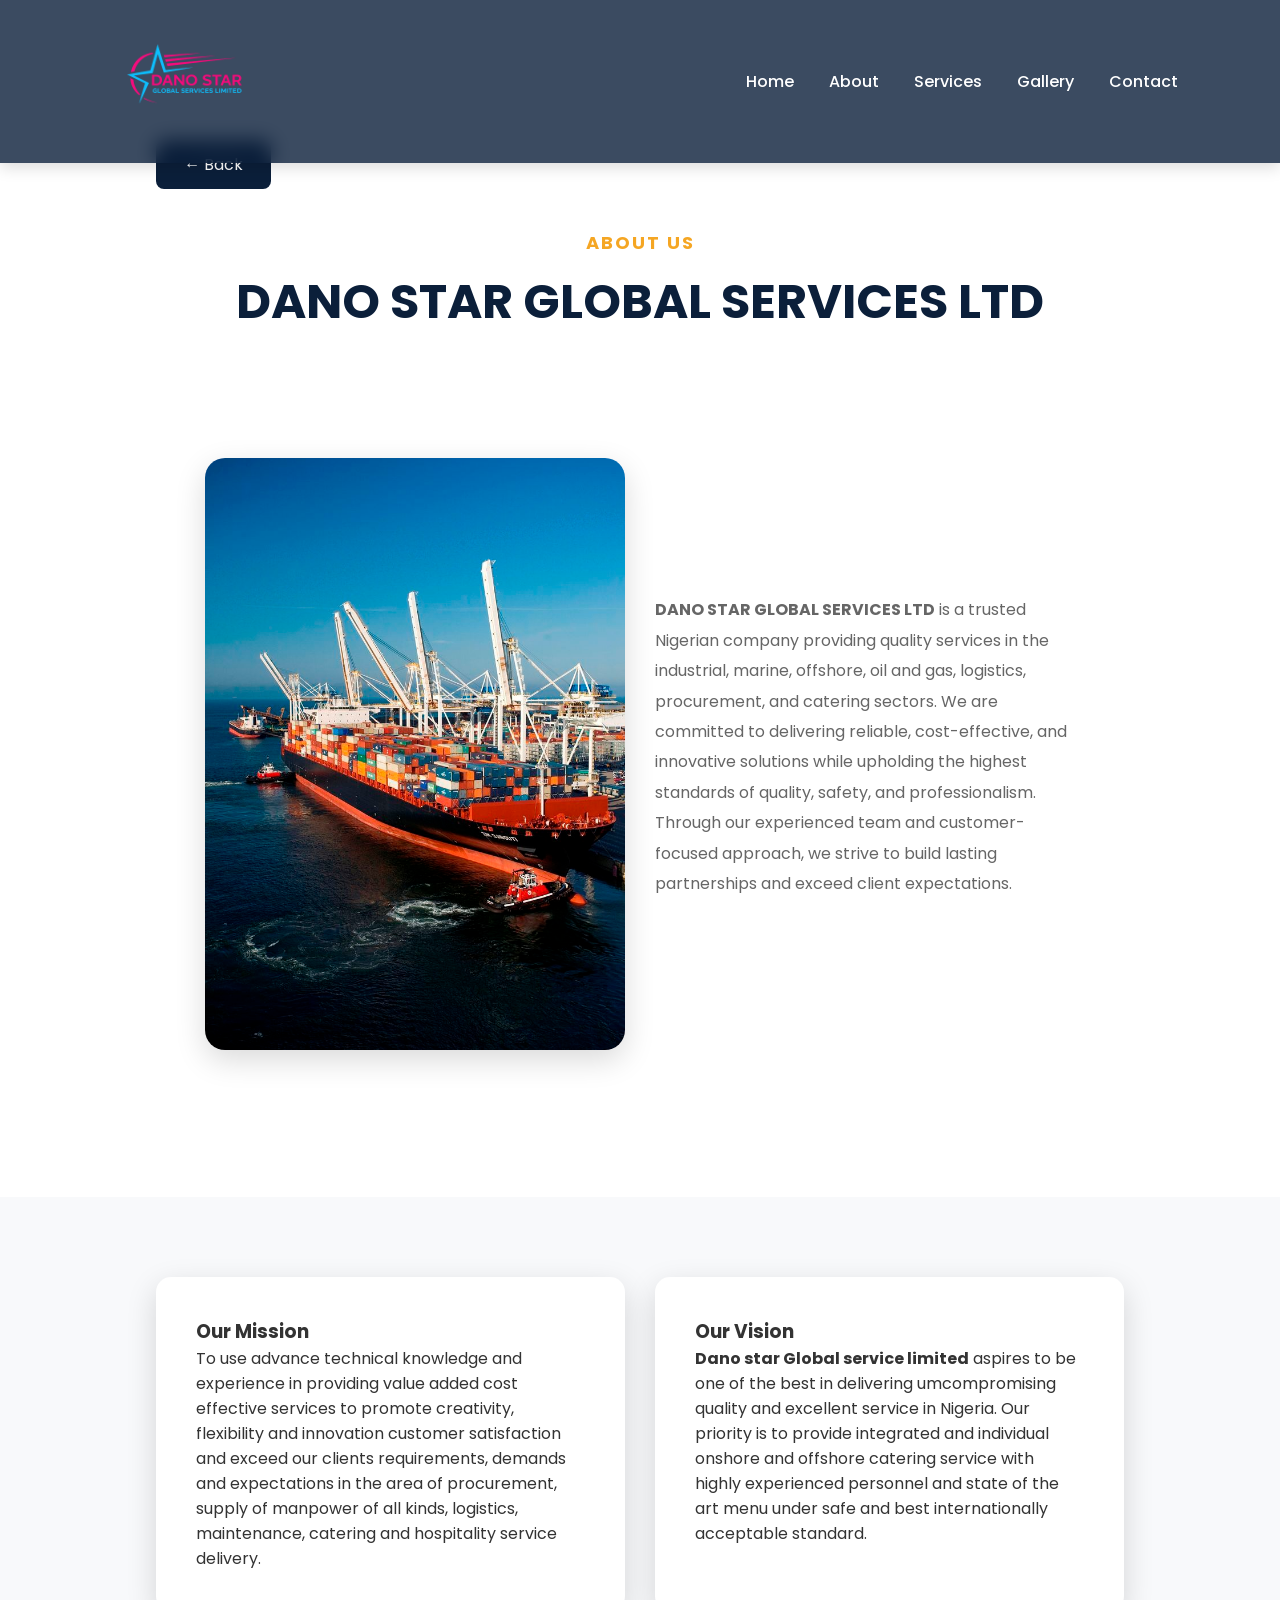
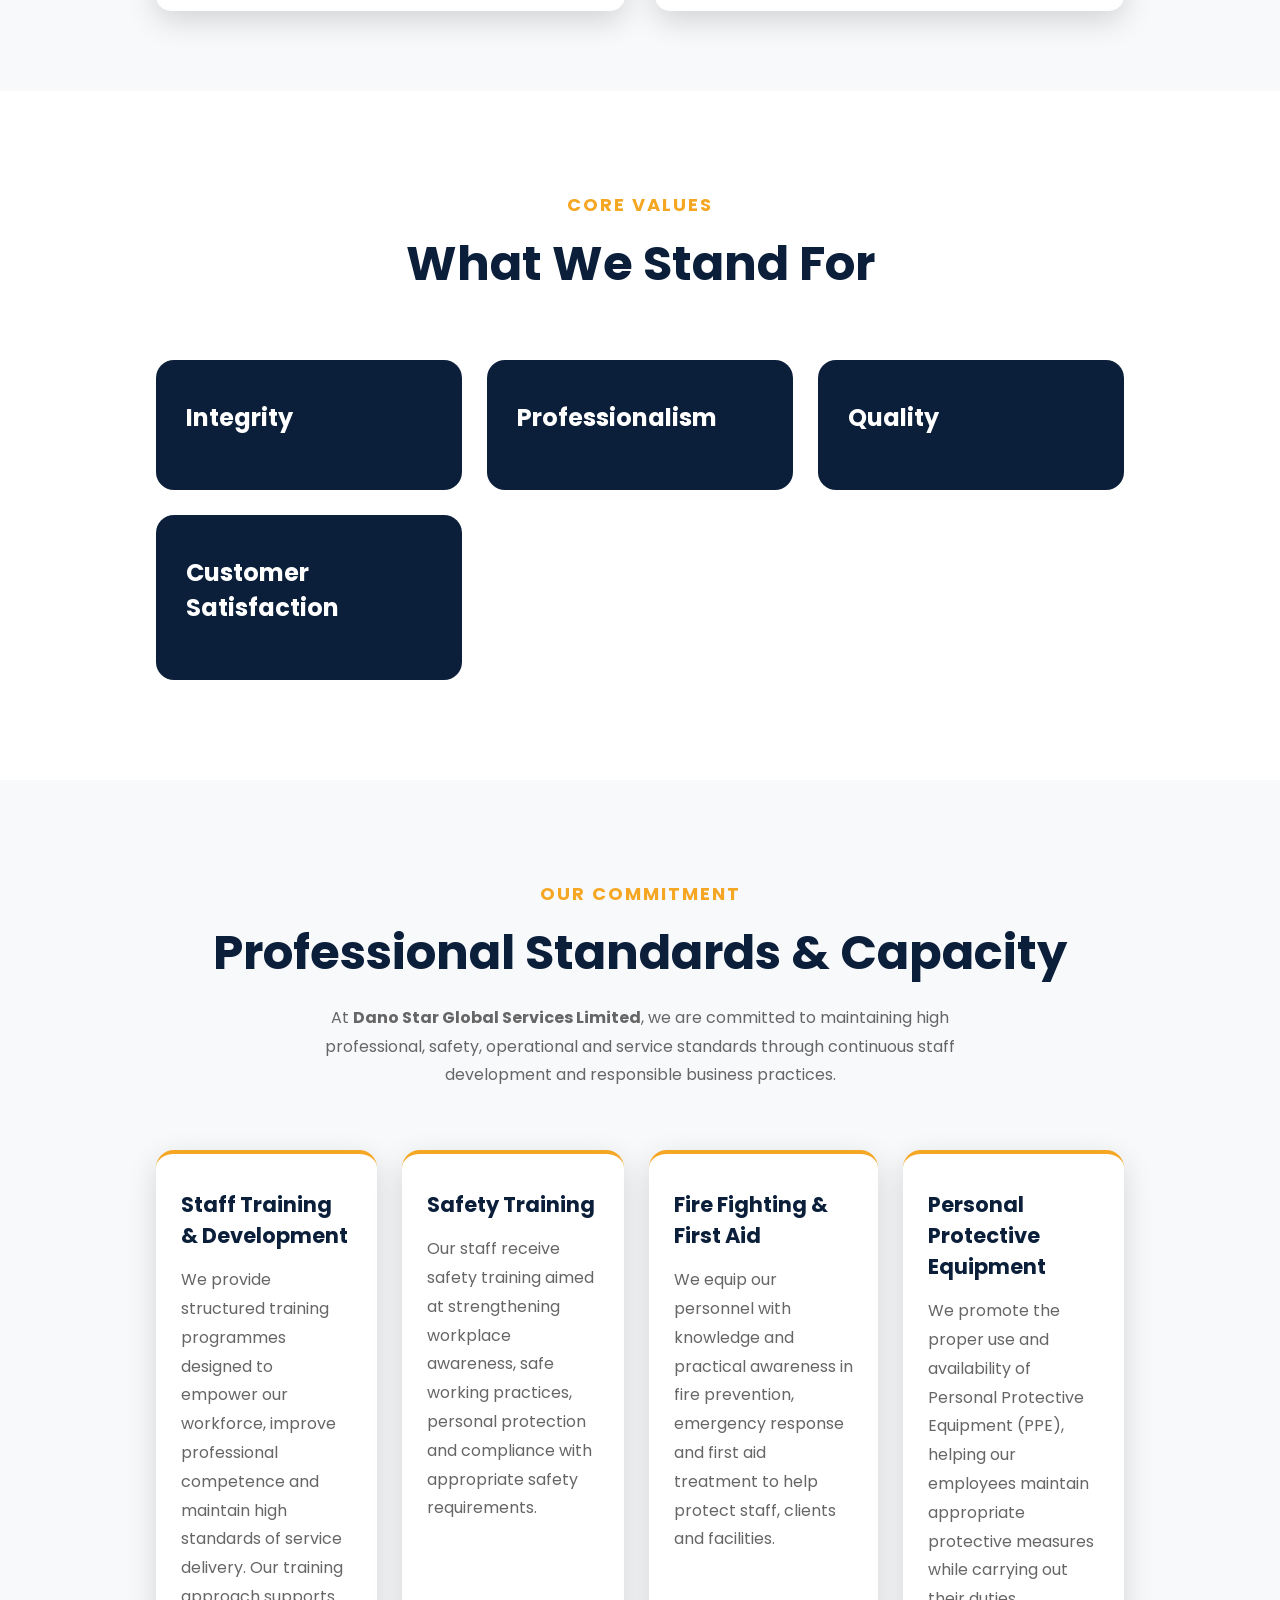
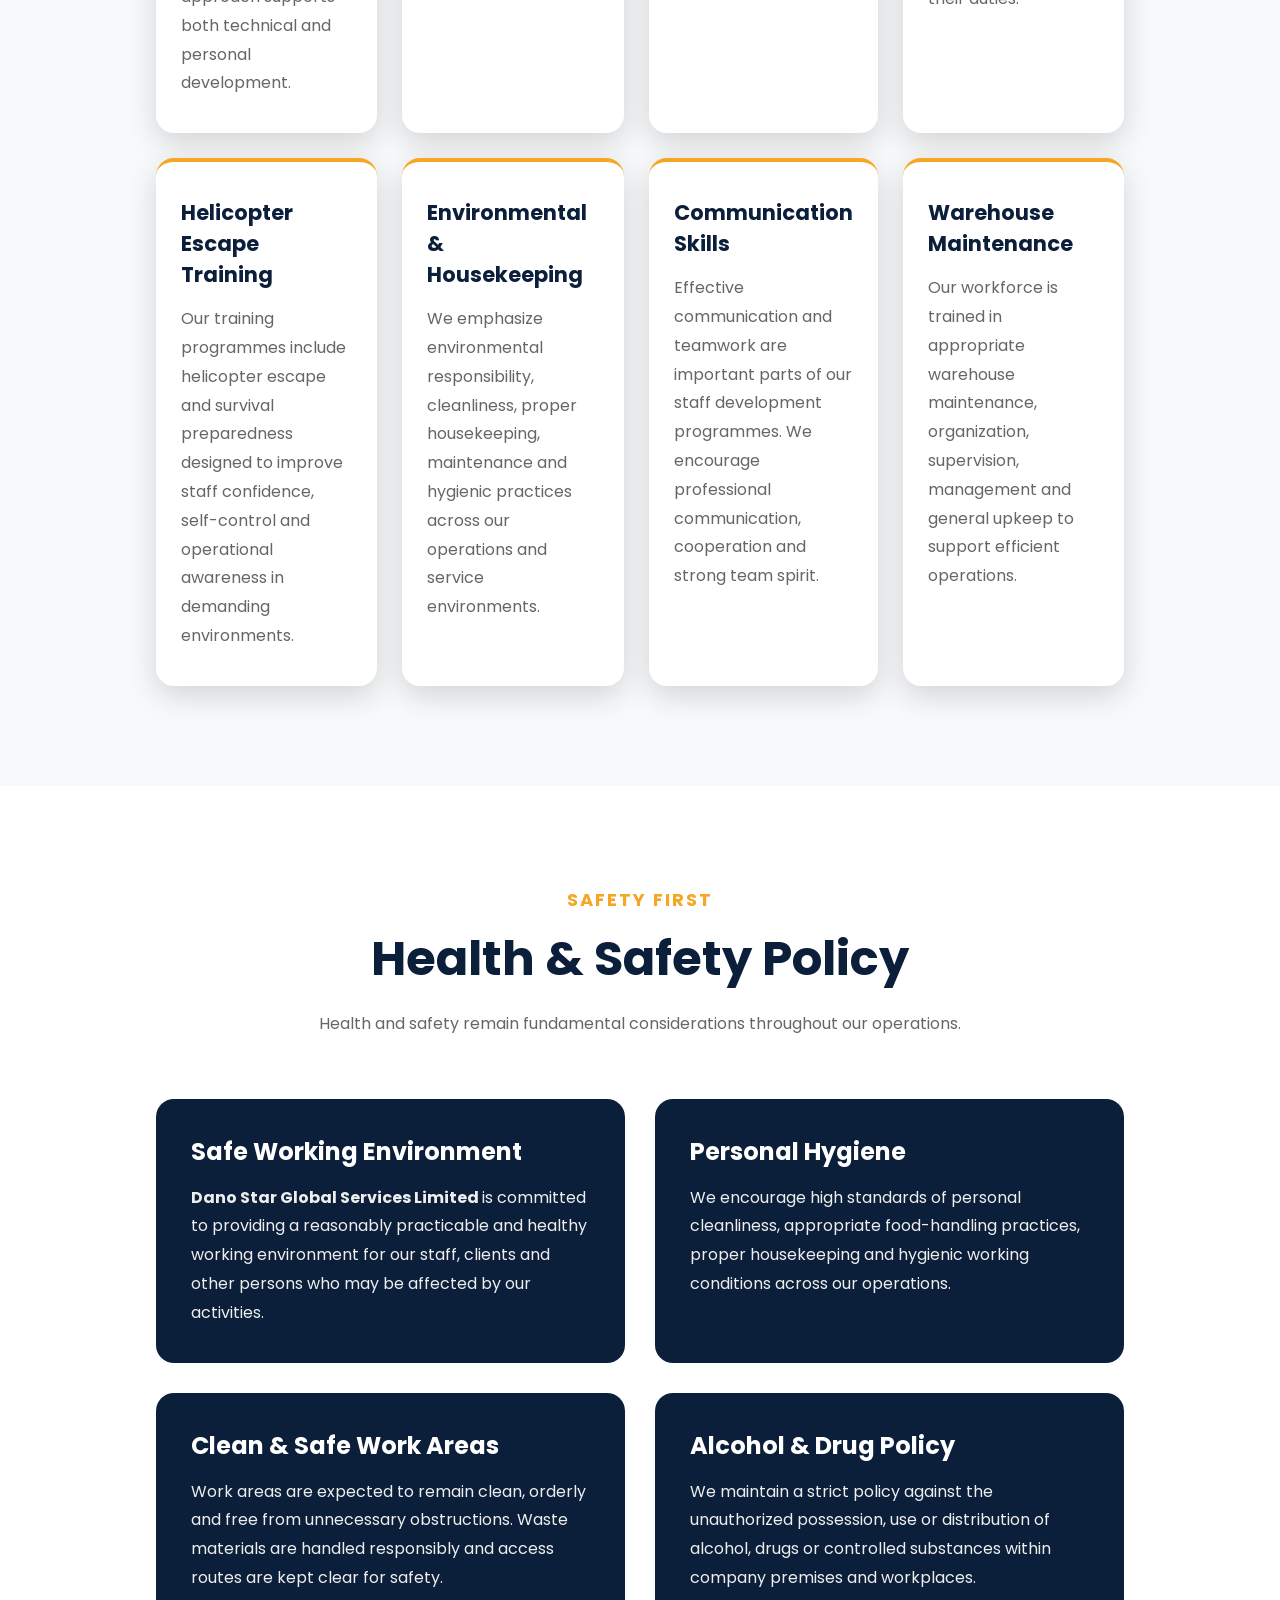
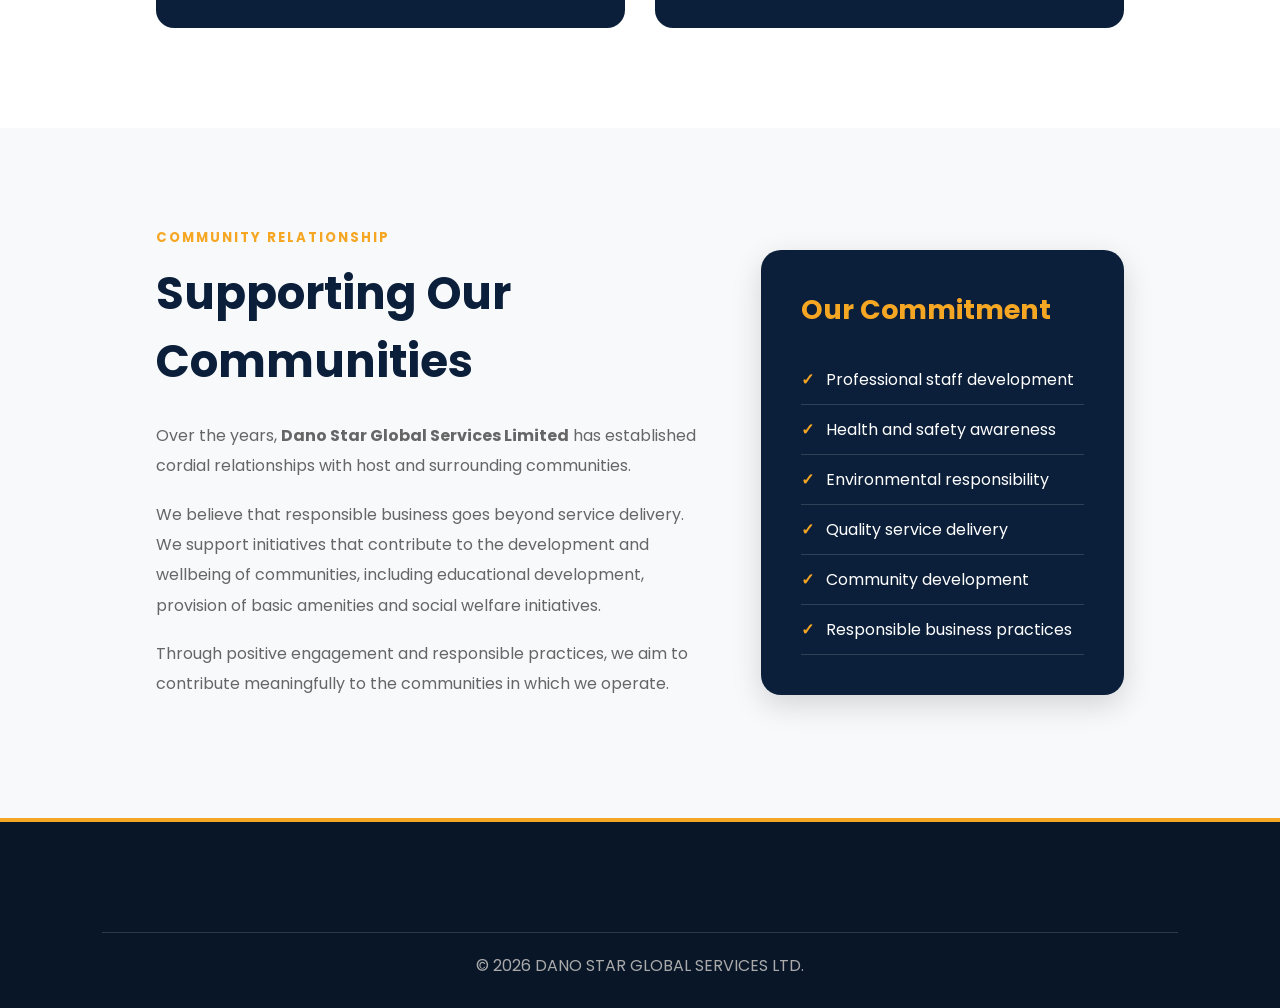
<file: about.html>
<!DOCTYPE html>
<html lang="en">

<head>

<meta charset="UTF-8">
<meta name="viewport" content="width=device-width, initial-scale=1.0">

<title>About Us | DANO STAR GLOBAL SERVICES LTD</title>

<link rel="stylesheet" href="css/style.css">
<link rel="stylesheet" href="css/responsive.css">

</head>

<body>

<header>

<nav class="navbar">

<div class="logo">
<a href="index.html">
<img src="images/logo.png" alt="DANO STAR Logo">
</a>
</div>

<ul class="nav-links">

<li><a href="index.html">Home</a></li>
<li><a href="about.html">About</a></li>
<li><a href="services.html">Services</a></li>
<li><a href="gallery.html">Gallery</a></li>
<li><a href="contact.html">Contact</a></li>

</ul>

<div class="menu-toggle">☰</div>

</nav>

</header>

<section class="about-page">

<div class="container">

<a href="javascript:history.back()" class="back-btn">
← Back
</a>

<div class="section-title">

<h5>ABOUT US</h5>

<h2>DANO STAR GLOBAL SERVICES LTD</h2>

</div>

<div class="about-preview">

<div class="about-image">

<img src="images/logistics.jpg" alt="Company">

</div>

<div class="about-text">

<p>

<strong>DANO STAR GLOBAL SERVICES LTD</strong> is a trusted Nigerian company providing quality services in the industrial, marine, offshore, oil and gas, logistics, procurement, and catering sectors. We are committed to delivering reliable, cost-effective, and innovative solutions while upholding the highest standards of quality, safety, and professionalism. Through our experienced team and customer-focused
approach, we strive to build lasting partnerships and exceed client expectations.

</p>

</div>

</div>

</div>

</section>

<section class="mission-section">

<div class="container">

<div class="mission-grid">

<div class="mission-card">

<h3>Our Mission</h3>

<p>

To use advance technical knowledge and experience in providing value added cost effective services to promote creativity, flexibility
and innovation customer satisfaction and exceed our clients requirements, demands and expectations in the area of procurement, supply
of manpower of all kinds, logistics, maintenance, catering and hospitality service delivery.
</p>

</div>

<div class="mission-card">

<h3>Our Vision</h3>

<p>
<strong>Dano star Global service limited</strong> aspires to be one of the best in delivering umcompromising quality and excellent service
in Nigeria. Our priority is to provide integrated and individual onshore and offshore catering service with highly experienced
personnel and state of the art menu under safe and best internationally acceptable standard.
</p>

</div>

</div>

</div>

</section>

<section class="values-section">

<div class="container">

<div class="section-title">

<h5>CORE VALUES</h5>

<h2>What We Stand For</h2>

</div>

<div class="why-grid">

<div class="why-card">
<h3>Integrity</h3>
</div>

<div class="why-card">
<h3>Professionalism</h3>
</div>

<div class="why-card">
<h3>Quality</h3>
</div>

<div class="why-card">
<h3>Customer Satisfaction</h3>
</div>

</div>

</div>

</section>
<!-- COMPANY CAPACITY & COMMITMENT -->
<section class="company-capacity">

    <div class="container">

        <div class="section-title">
            <h5>OUR COMMITMENT</h5>
            <h2>Professional Standards & Capacity</h2>
            <p>
                At <strong>Dano Star Global Services Limited</strong>, we are committed to
                maintaining high professional, safety, operational and service
                standards through continuous staff development and responsible
                business practices.
            </p>
        </div>

        <div class="capacity-grid">

            <div class="capacity-card">
                <h3>Staff Training & Development</h3>
                <p>
                    We provide structured training programmes designed to
                    empower our workforce, improve professional competence and
                    maintain high standards of service delivery. Our training
                    approach supports both technical and personal development.
                </p>
            </div>

            <div class="capacity-card">
                <h3>Safety Training</h3>
                <p>
                    Our staff receive safety training aimed at strengthening
                    workplace awareness, safe working practices, personal
                    protection and compliance with appropriate safety
                    requirements.
                </p>
            </div>

            <div class="capacity-card">
                <h3>Fire Fighting & First Aid</h3>
                <p>
                    We equip our personnel with knowledge and practical
                    awareness in fire prevention, emergency response and first
                    aid treatment to help protect staff, clients and facilities.
                </p>
            </div>

            <div class="capacity-card">
                <h3>Personal Protective Equipment</h3>
                <p>
                    We promote the proper use and availability of Personal
                    Protective Equipment (PPE), helping our employees maintain
                    appropriate protective measures while carrying out their
                    duties.
                </p>
            </div>

            <div class="capacity-card">
                <h3>Helicopter Escape Training</h3>
                <p>
                    Our training programmes include helicopter escape and
                    survival preparedness designed to improve staff confidence,
                    self-control and operational awareness in demanding
                    environments.
                </p>
            </div>

            <div class="capacity-card">
                <h3>Environmental & Housekeeping</h3>
                <p>
                    We emphasize environmental responsibility, cleanliness,
                    proper housekeeping, maintenance and hygienic practices
                    across our operations and service environments.
                </p>
            </div>

            <div class="capacity-card">
                <h3>Communication Skills</h3>
                <p>
                    Effective communication and teamwork are important parts of
                    our staff development programmes. We encourage professional
                    communication, cooperation and strong team spirit.
                </p>
            </div>

            <div class="capacity-card">
                <h3>Warehouse Maintenance</h3>
                <p>
                    Our workforce is trained in appropriate warehouse
                    maintenance, organization, supervision, management and
                    general upkeep to support efficient operations.
                </p>
            </div>

        </div>

    </div>

</section>


<!-- HEALTH & SAFETY -->
<section class="health-safety">

    <div class="container">

        <div class="section-title">
            <h5>SAFETY FIRST</h5>
            <h2>Health & Safety Policy</h2>
            <p>
                Health and safety remain fundamental considerations throughout
                our operations.
            </p>
        </div>

        <div class="safety-content">

            <div class="safety-card">
                <h3>Safe Working Environment</h3>
                <p>
                    <strong>Dano Star Global Services Limited </strong> is committed to providing
                    a reasonably practicable and healthy working environment
                    for our staff, clients and other persons who may be affected
                    by our activities.
                </p>
            </div>

            <div class="safety-card">
                <h3>Personal Hygiene</h3>
                <p>
                    We encourage high standards of personal cleanliness,
                    appropriate food-handling practices, proper housekeeping and
                    hygienic working conditions across our operations.
                </p>
            </div>

            <div class="safety-card">
                <h3>Clean & Safe Work Areas</h3>
                <p>
                    Work areas are expected to remain clean, orderly and free
                    from unnecessary obstructions. Waste materials are handled
                    responsibly and access routes are kept clear for safety.
                </p>
            </div>

            <div class="safety-card">
                <h3>Alcohol & Drug Policy</h3>
                <p>
                    We maintain a strict policy against the unauthorized
                    possession, use or distribution of alcohol, drugs or
                    controlled substances within company premises and
                    workplaces.
                </p>
            </div>

        </div>

    </div>

</section>


<!-- COMMUNITY RELATIONSHIP -->
<section class="community-section">

    <div class="container">

        <div class="community-content">

            <div class="community-text">
                <h5>COMMUNITY RELATIONSHIP</h5>

                <h2>Supporting Our Communities</h2>

                <p>
                    Over the years, <strong>Dano Star Global Services Limited</strong> has
                    established cordial relationships with host and surrounding
                    communities.
                </p>

                <p>
                    We believe that responsible business goes beyond service
                    delivery. We support initiatives that contribute to the
                    development and wellbeing of communities, including
                    educational development, provision of basic amenities and
                    social welfare initiatives.
                </p>

                <p>
                    Through positive engagement and responsible practices, we
                    aim to contribute meaningfully to the communities in which
                    we operate.
                </p>
            </div>

            <div class="community-highlight">

                <h3>Our Commitment</h3>

                <ul>
                    <li>Professional staff development</li>
                    <li>Health and safety awareness</li>
                    <li>Environmental responsibility</li>
                    <li>Quality service delivery</li>
                    <li>Community development</li>
                    <li>Responsible business practices</li>
                </ul>

            </div>

        </div>

    </div>

</section>

<footer>

<div class="copyright">

© 2026 DANO STAR GLOBAL SERVICES LTD.

</div>

</footer>

<script src="js/script.js"></script>

</body>

</html>
</file>
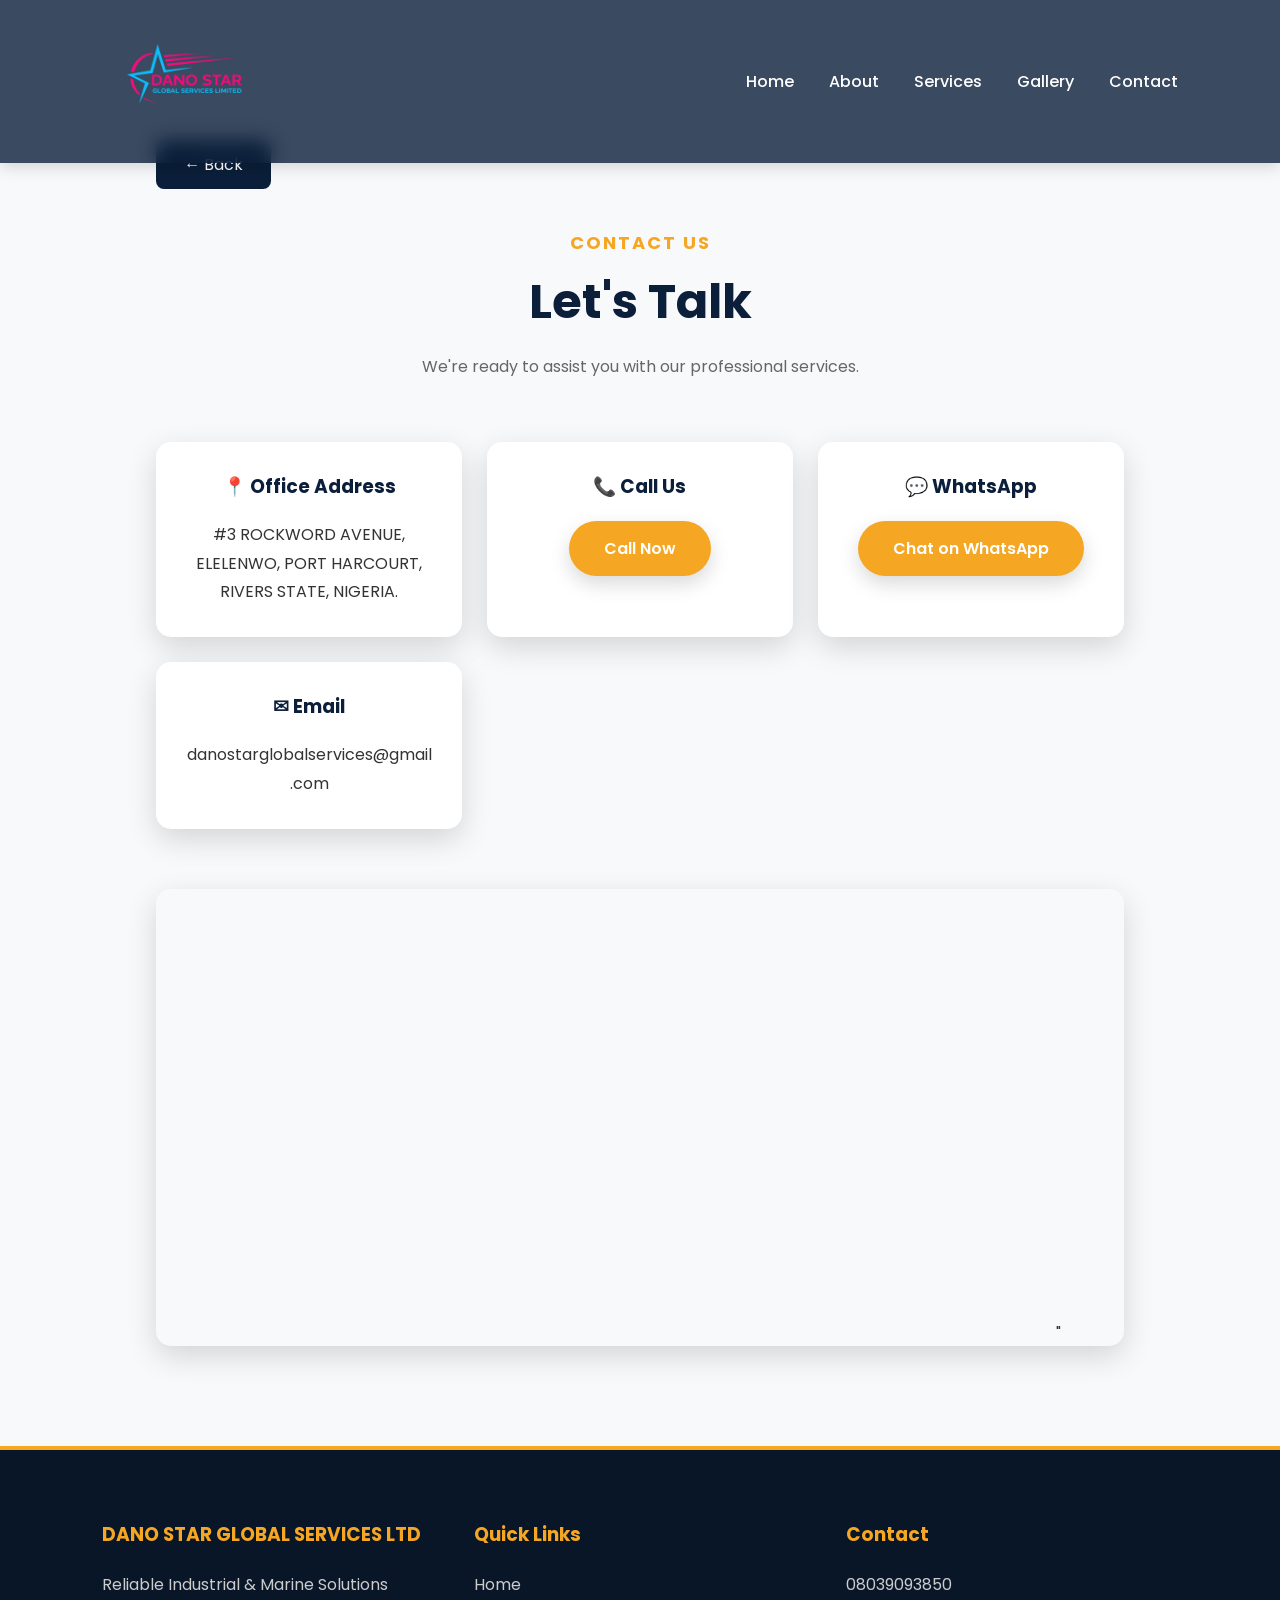
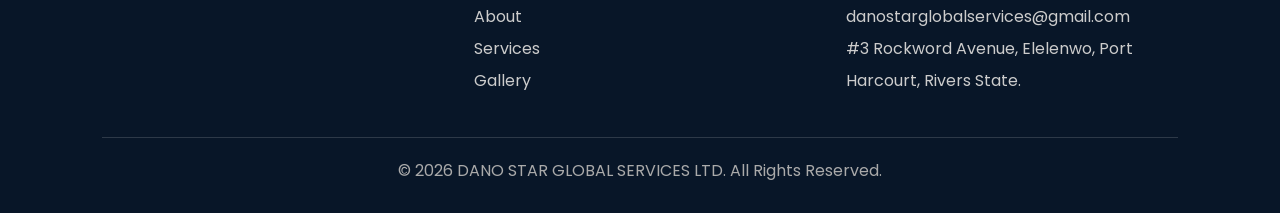
<file: contact.html>
<!DOCTYPE html>
<html lang="en">

<head>

<meta charset="UTF-8">
<meta name="viewport" content="width=device-width, initial-scale=1.0">

<title>Contact Us | DANO STAR GLOBAL SERVICES LTD</title>

<link rel="stylesheet" href="css/style.css">
<link rel="stylesheet" href="css/responsive.css">

<link href="https://fonts.googleapis.com/css2?family=Poppins:wght@300;400;500;600;700;800&display=swap" rel="stylesheet">

</head>

<body>

<header>

<nav class="navbar">

<div class="logo">
<a href="index.html">
<img src="images/logo.png" alt="Logo">
</a>
</div>

<ul class="nav-links">

<li><a href="index.html">Home</a></li>

<li><a href="about.html">About</a></li>

<li><a href="services.html">Services</a></li>

<li><a href="gallery.html">Gallery</a></li>



<li><a href="contact.html">Contact</a></li>

</ul>

<div class="menu-toggle">☰</div>

</nav>

</header>

<section class="contact-page">

<div class="container">

<a href="javascript:history.back()" class="back-btn">
← Back
</a>

<div class="section-title">

<h5>CONTACT US</h5>

<h2>Let's Talk</h2>

<p>
We're ready to assist you with our professional services.
</p>

</div>

<div class="contact-grid">

<div class="contact-card">

<h3>📍 Office Address</h3>

<p>

#3 ROCKWORD AVENUE,

ELELENWO,

PORT HARCOURT,

RIVERS STATE,

NIGERIA.

</p>

</div>

<div class="contact-card">

<h3>📞 Call Us</h3>

<a class="btn btn-primary" href="tel:+2348039093850">

Call Now

</a>

</div>

<div class="contact-card">

<h3>💬 WhatsApp</h3>

<a class="btn btn-primary"

href="https://wa.me/2348039093850">

Chat on WhatsApp

</a>

</div>

<div class="contact-card">

<h3>✉ Email</h3>

<p>

danostarglobalservices@gmail.com

</p>

</div>

</div>

<div class="map">

<iframe

src="https://www.google.com/maps/embed?pb=!1m16!1m12!1m3!1d94083.8753842187!2d6.974867750721704!3d4.890710580556744!2m3!1f0!2f0!3f0!3m2!1i1024!2i768!4f13.1!2m1!1s%233%20Rockword%20Avenue%2C%20%20Elelenwo%2C%20%20Port%20Harcourt%2C%20%20Rivers%20State.!5e0!3m2!1sen!2sng!4v1785335944605!5m2!1sen!2sng" 

width="900" 

height="450" 

style="border:0;" 

allowfullscreen=""

loading="lazy"

referrerpolicy="strict-origin-when-cross-origin">
</iframe>"



</div>

</div>

</section>

<footer>

<div class="footer-content">

<div>

<h3>DANO STAR GLOBAL SERVICES LTD</h3>

<p>

Reliable Industrial & Marine Solutions

</p>

</div>

<div>

<h3>Quick Links</h3>

<p><a href="index.html">Home</a></p>

<p><a href="about.html">About</a></p>

<p><a href="services.html">Services</a></p>

<p><a href="gallery.html">Gallery</a></p>

</div>

<div>

<h3>Contact</h3>

<p>08039093850</p>

<p>danostarglobalservices@gmail.com</p>

<p>

#3 Rockword Avenue,

Elelenwo,

Port Harcourt,

Rivers State.

</p>

</div>

</div>

<div class="copyright">

© 2026 DANO STAR GLOBAL SERVICES LTD. All Rights Reserved.

</div>

</footer>

<script src="js/script.js"></script>

</body>

</html>
</file>
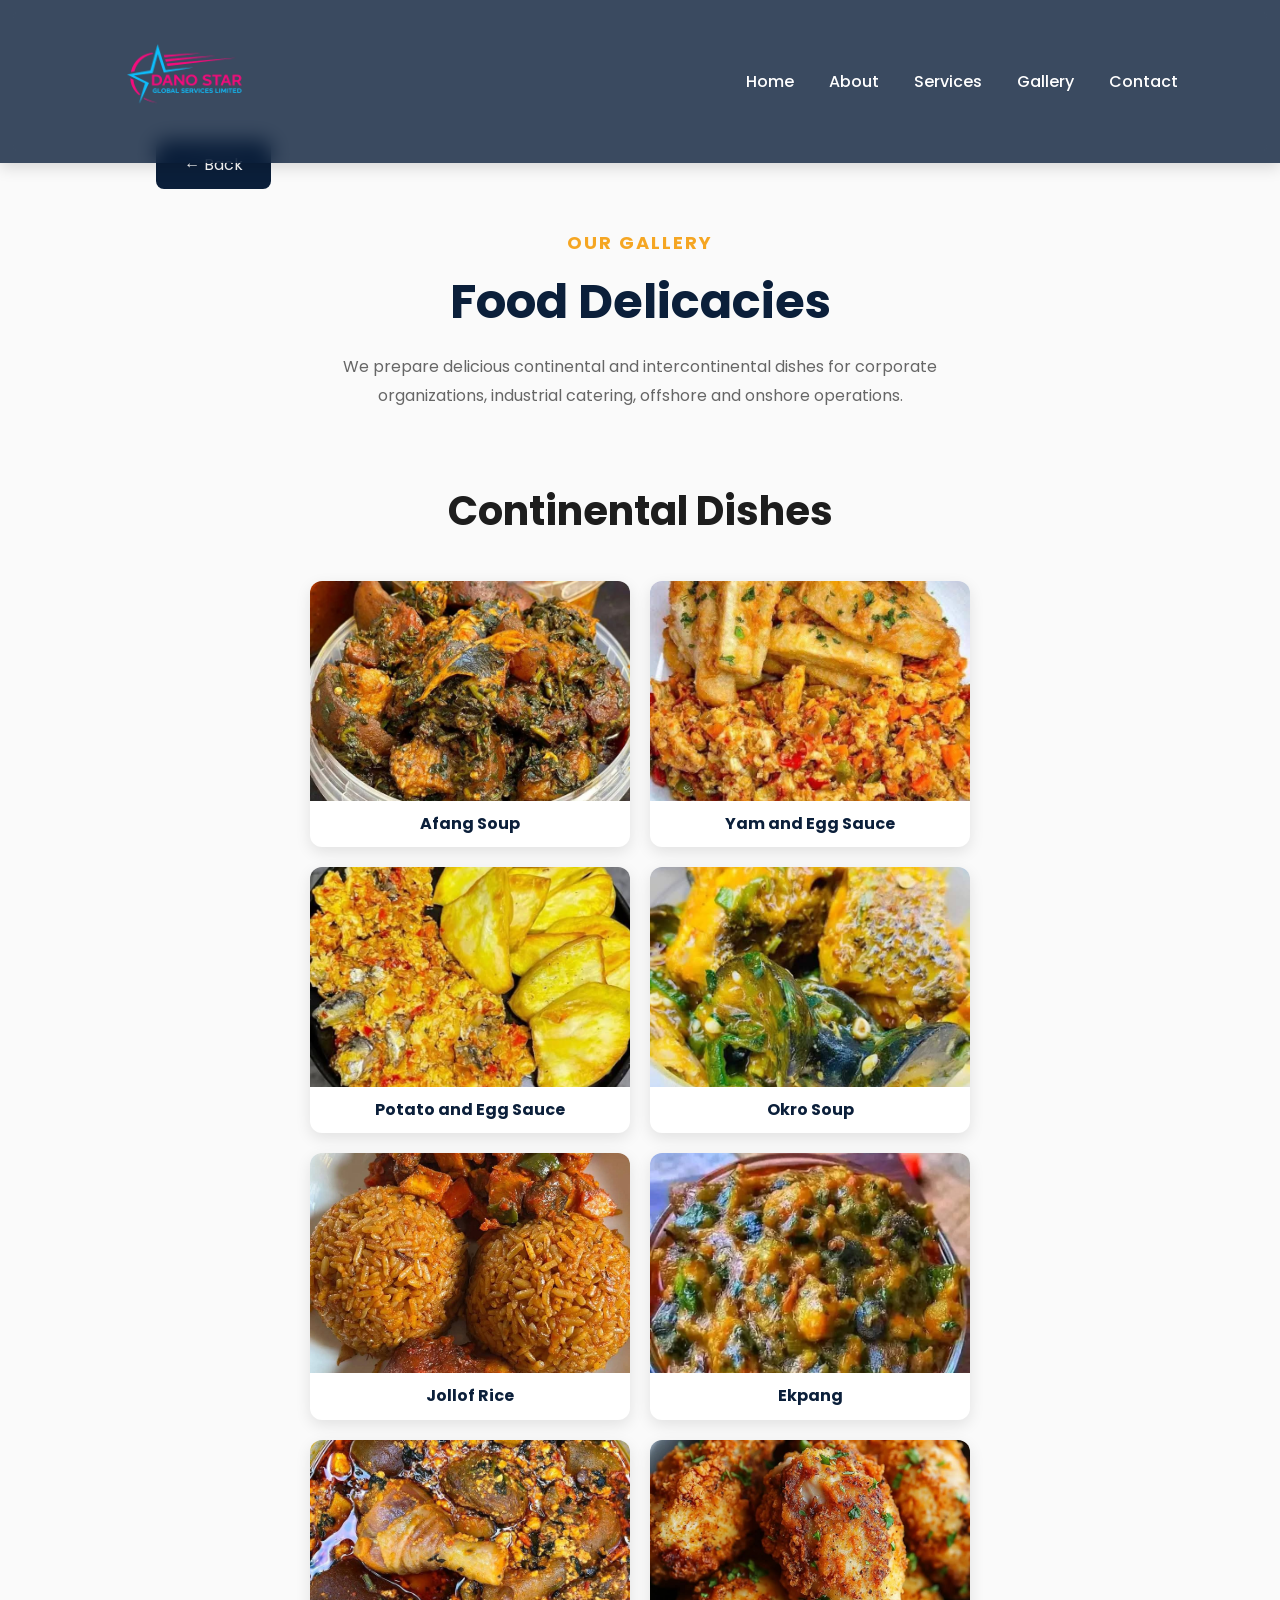
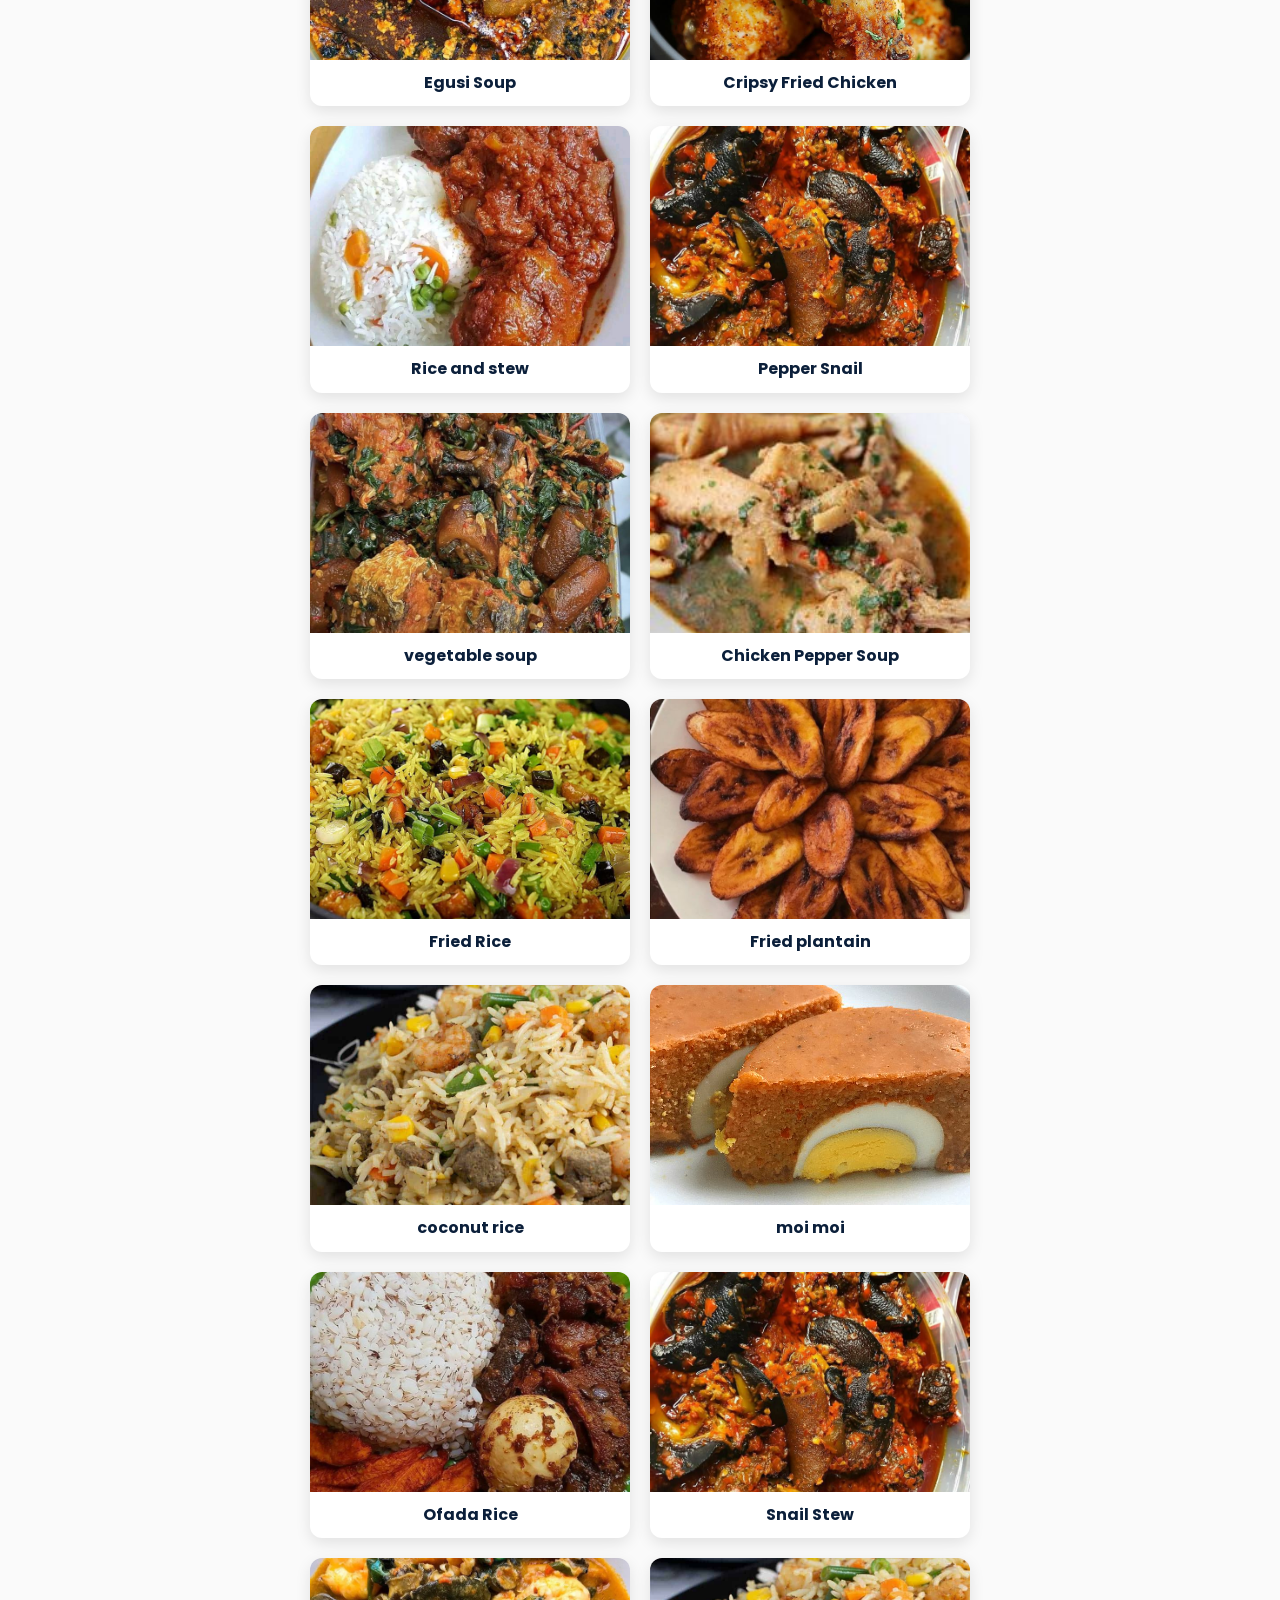
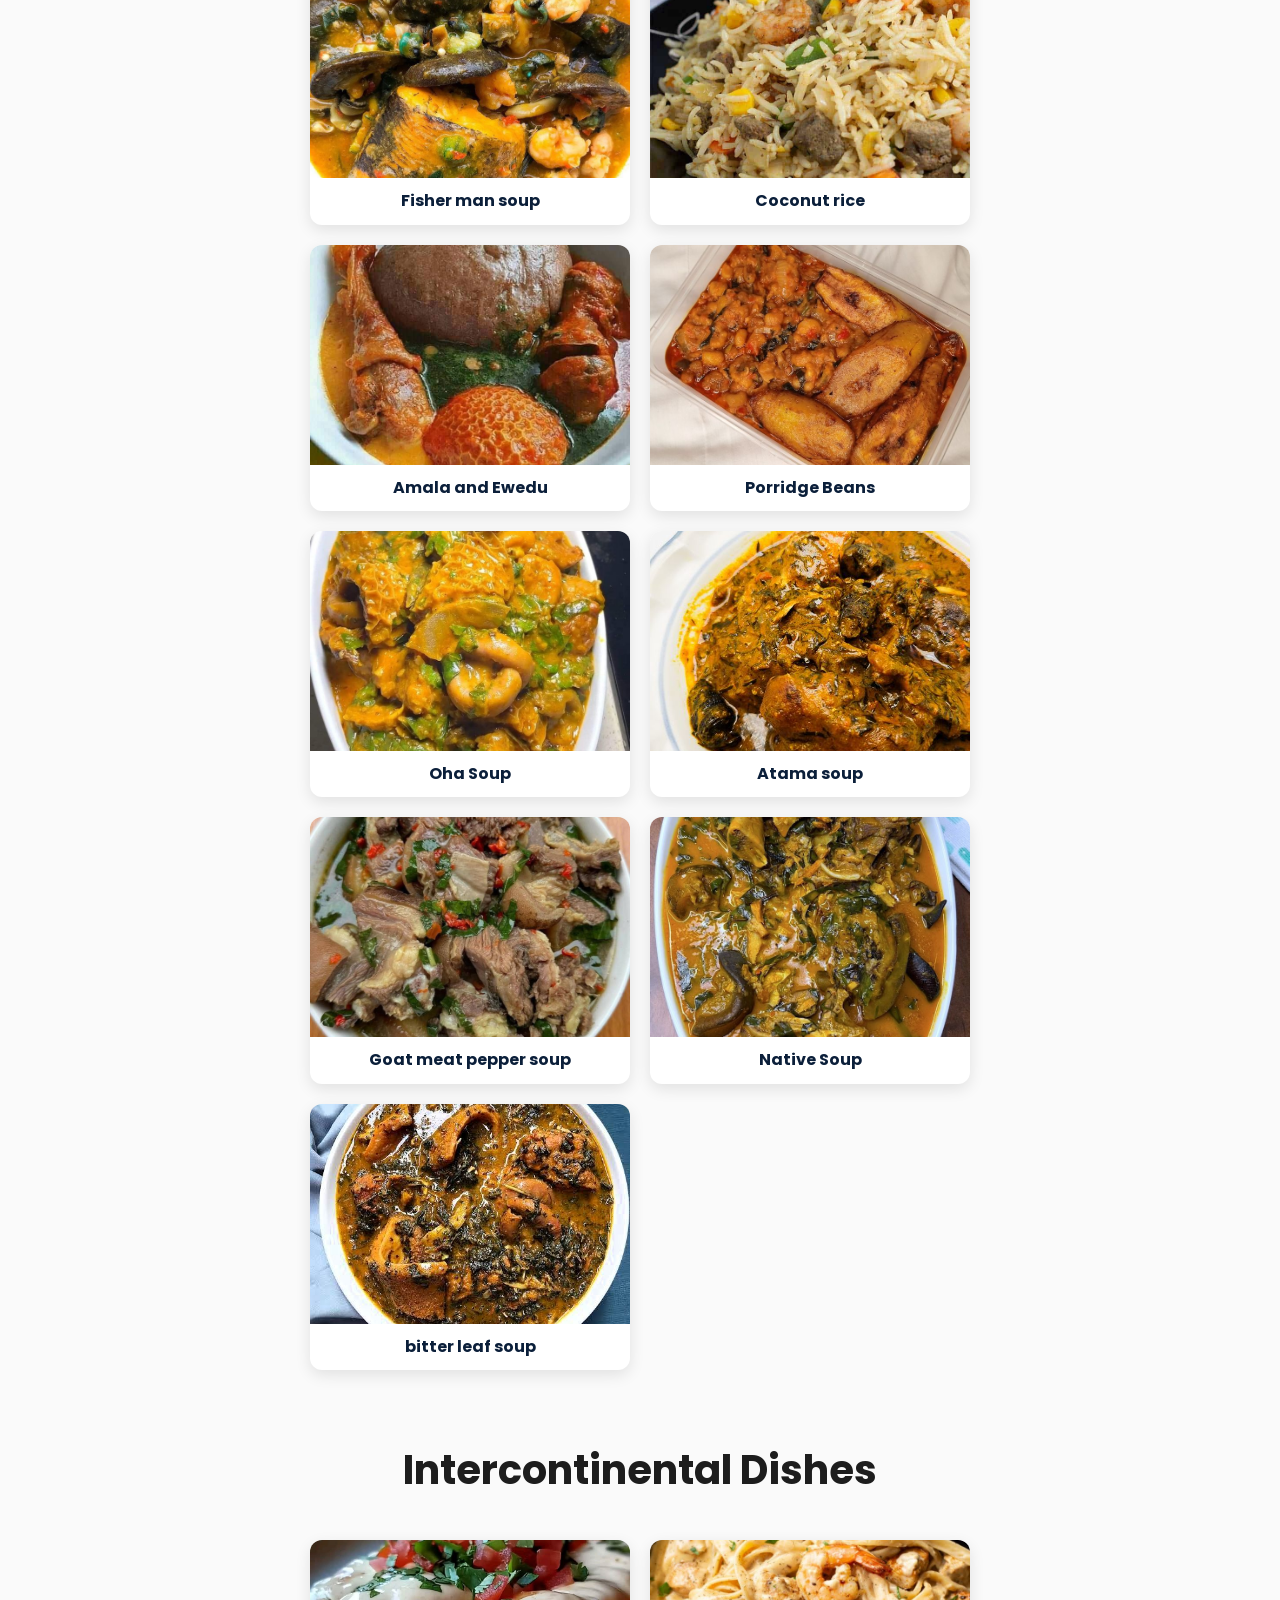
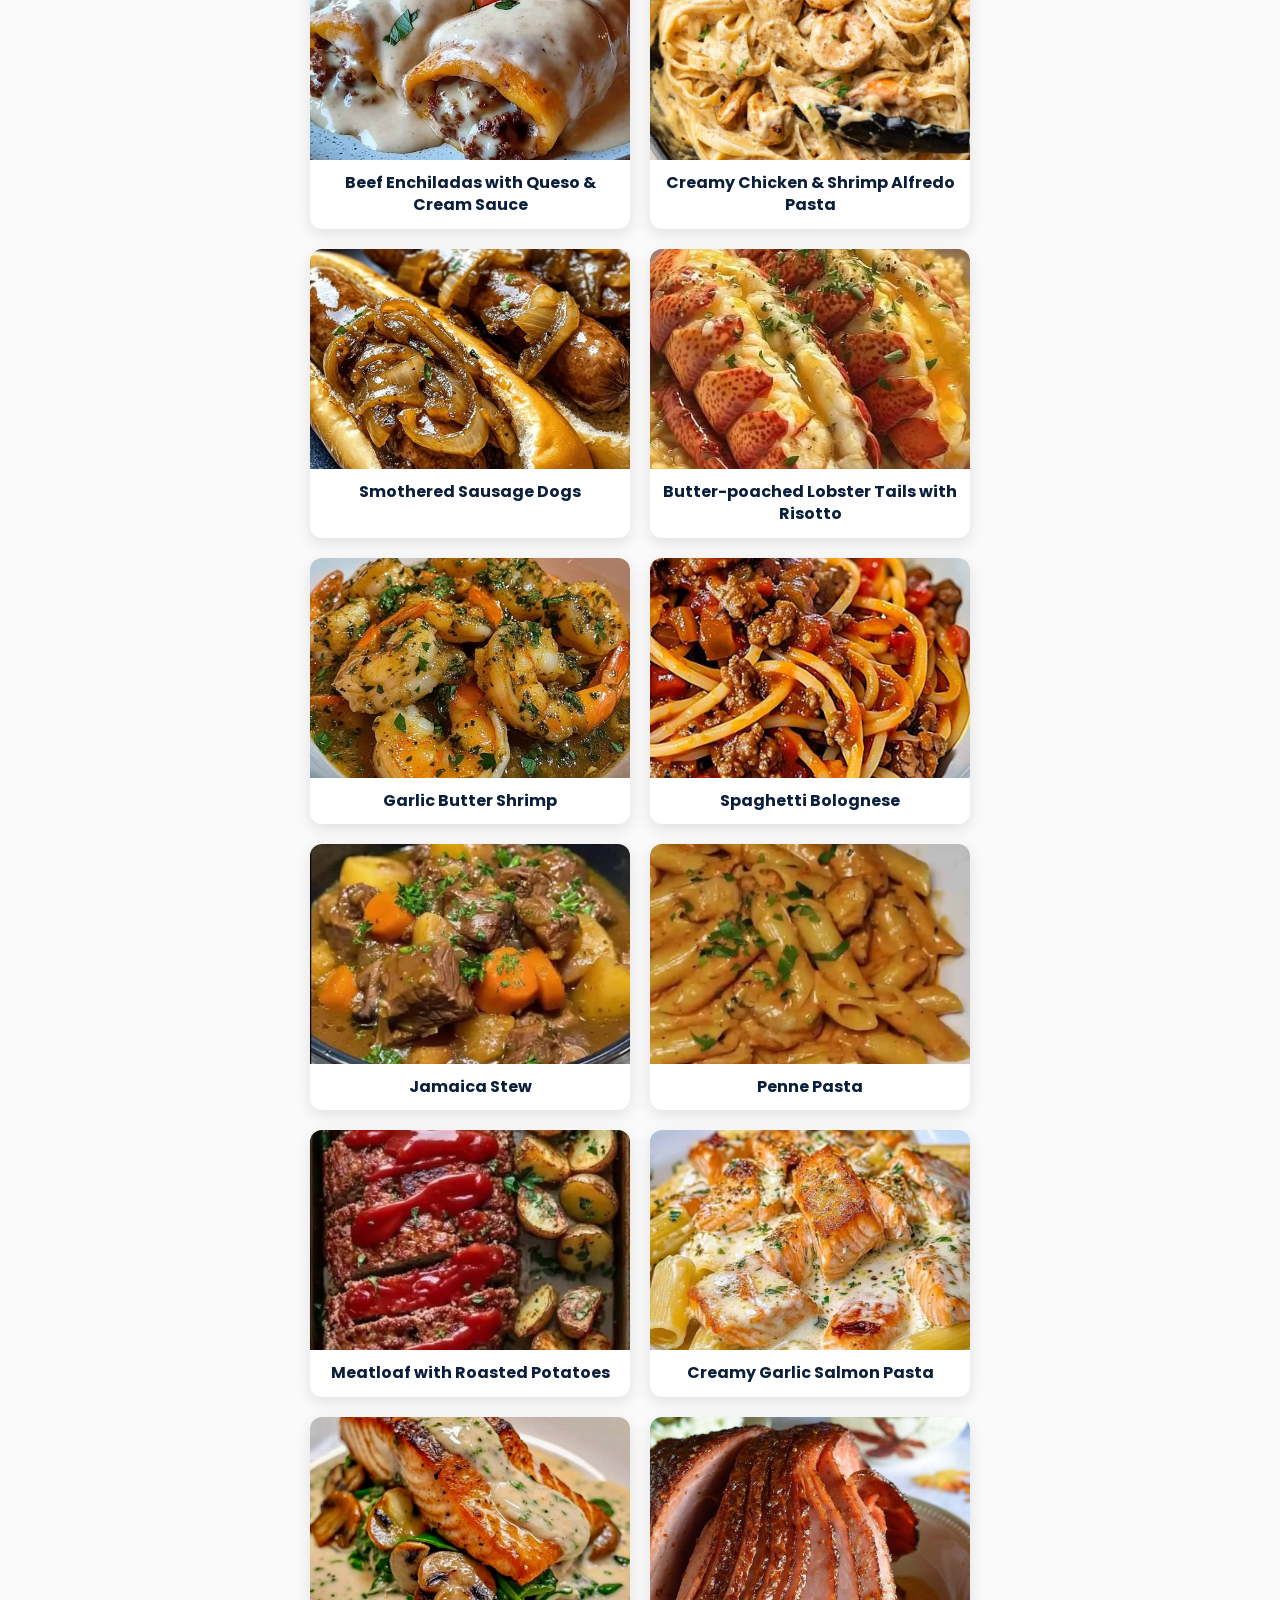
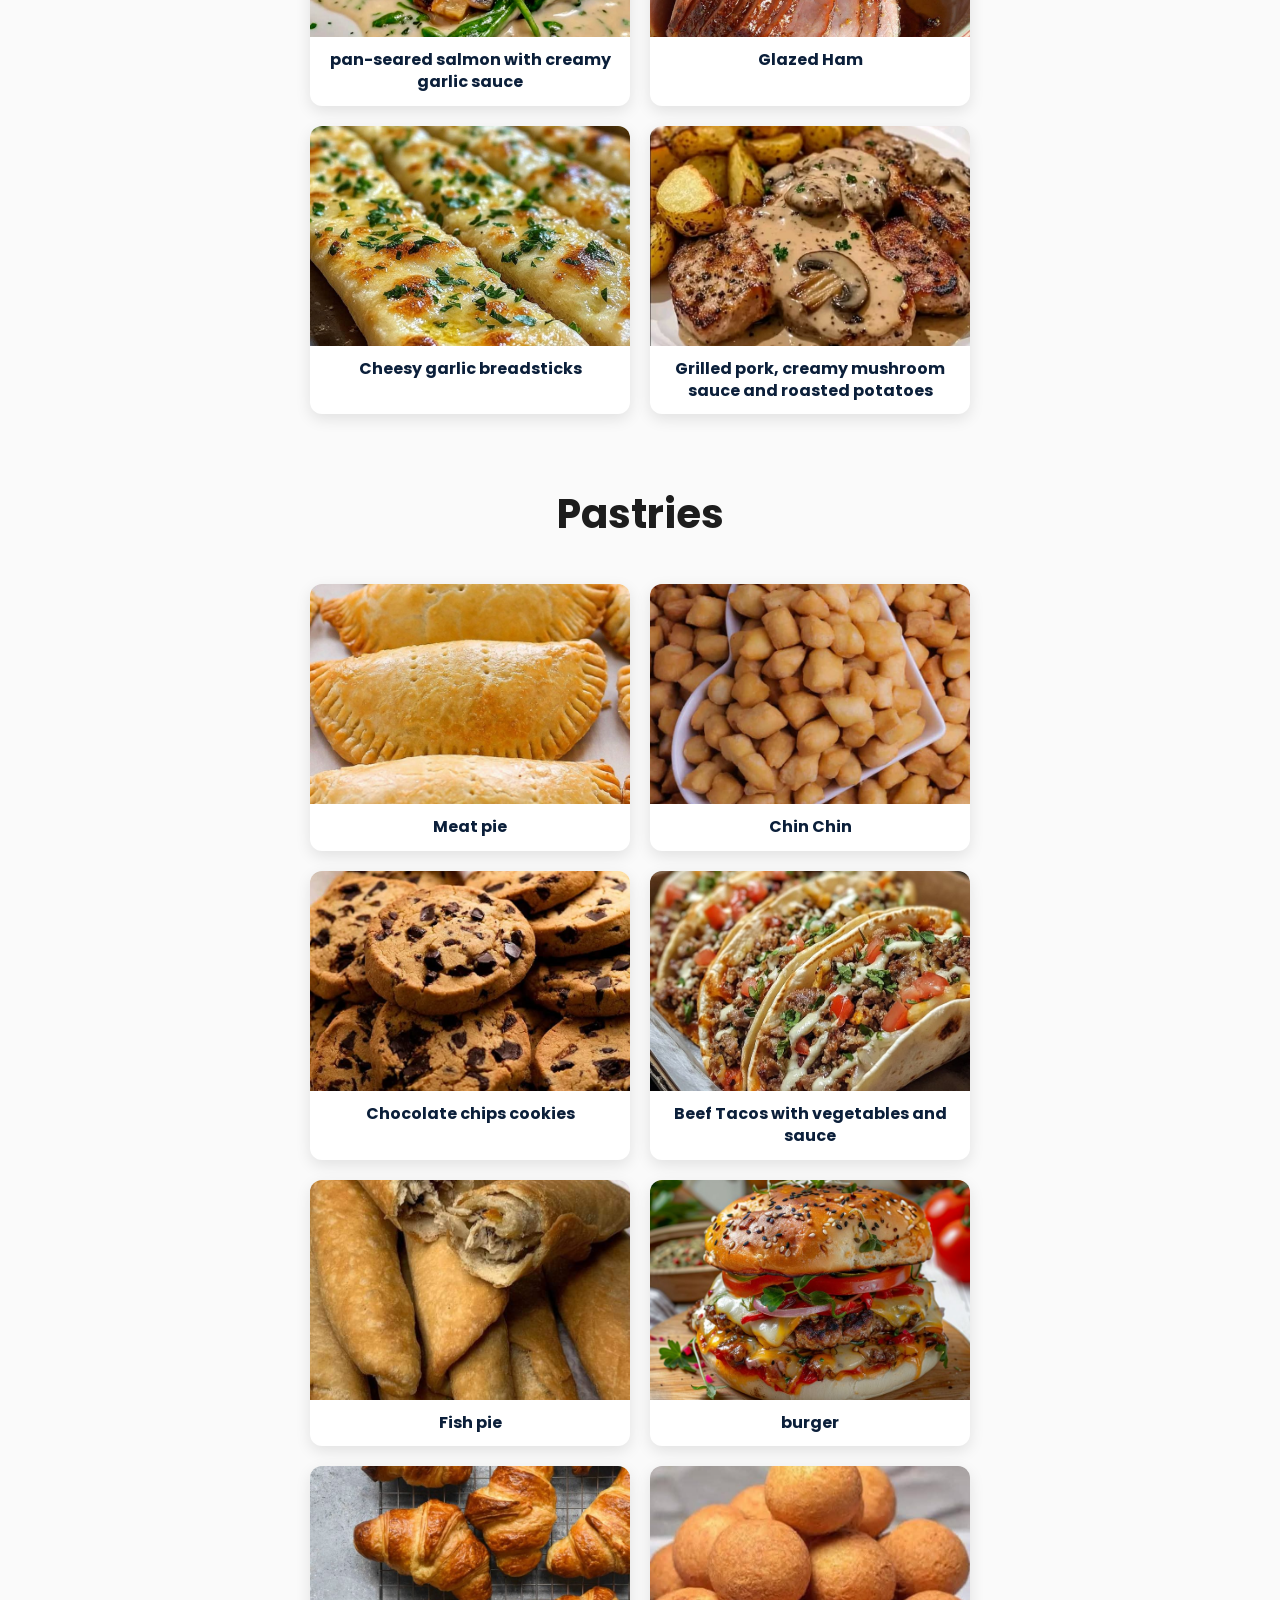
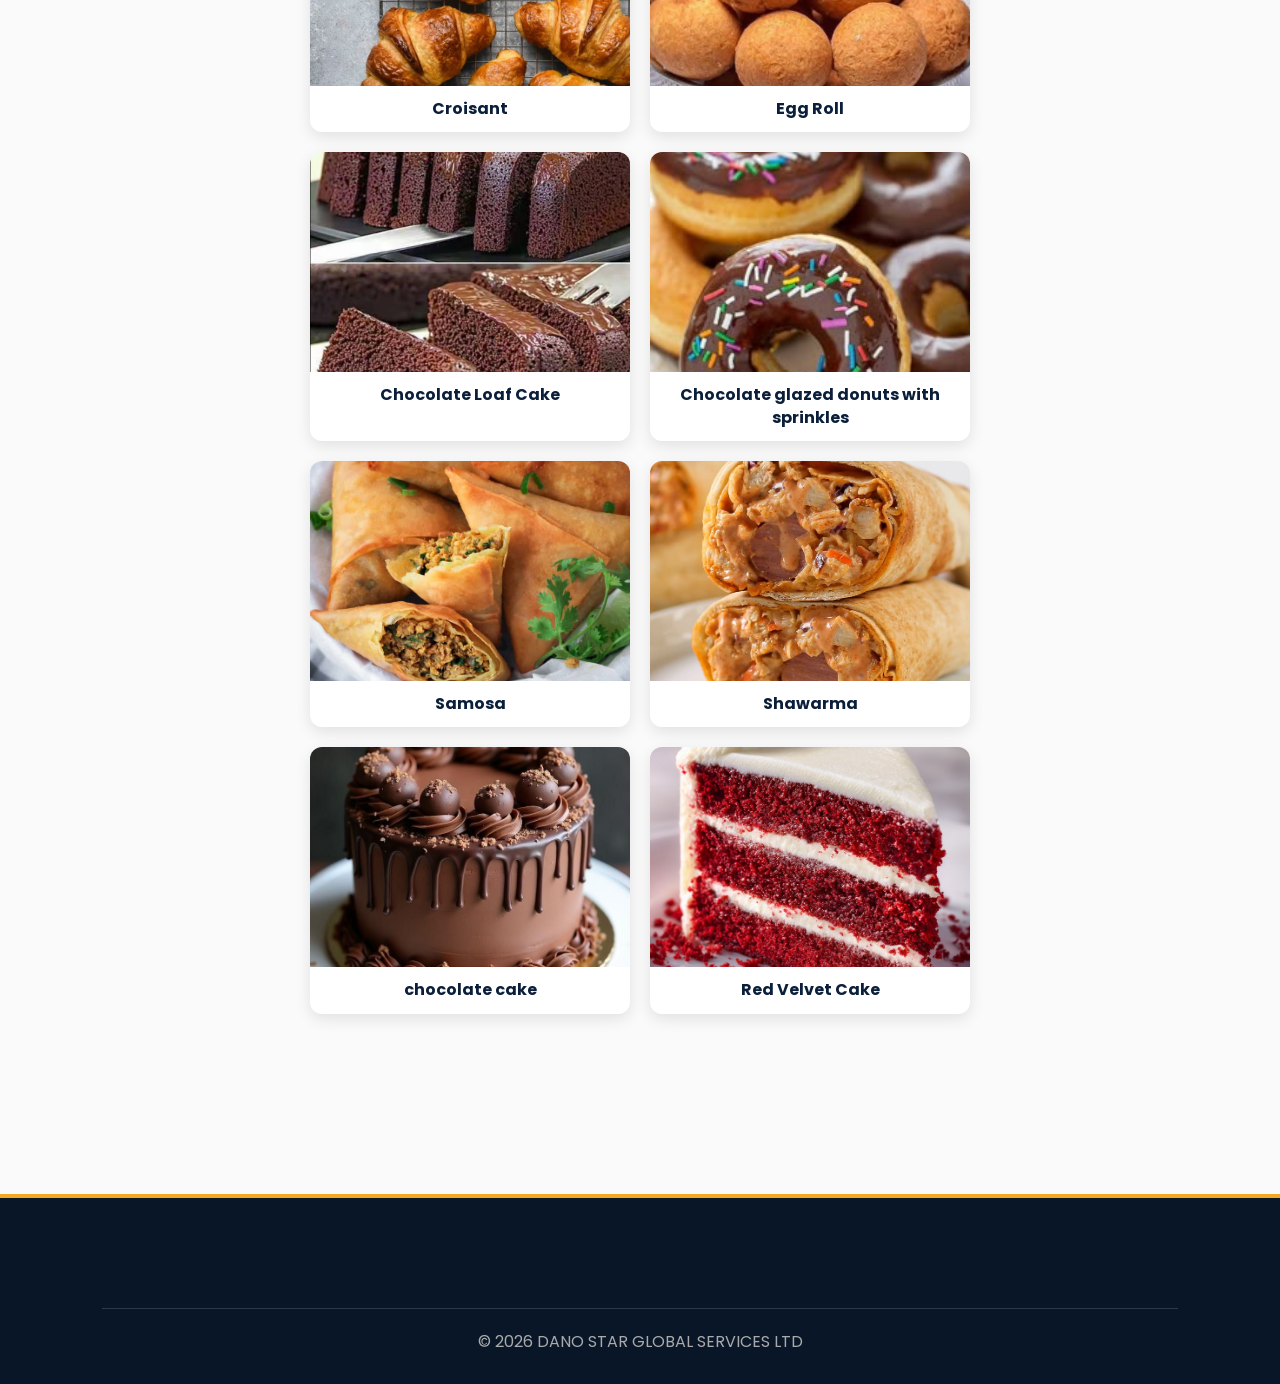
<file: gallery.html>
<!DOCTYPE html>
<html lang="en">

<head>
    <meta charset="UTF-8">
    <meta name="viewport" content="width=device-width, initial-scale=1.0">
    <title>Food Delicacies | DANO STAR GLOBAL SERVICES LTD</title>

    <link rel="stylesheet" href="css/style.css">
    <link rel="stylesheet" href="css/responsive.css">
</head>

<body>

<header>
    <nav class="navbar">

        <div class="logo">
            <a href="index.html">
                <img src="images/logo.png" alt="Logo">
            </a>
        </div>

        <ul class="nav-links">
            <li><a href="index.html">Home</a></li>
            <li><a href="about.html">About</a></li>
            <li><a href="services.html">Services</a></li>
            <li><a href="gallery.html">Gallery</a></li>
            <li><a href="contact.html">Contact</a></li>
        </ul>

        <div class="menu-toggle">☰</div>

    </nav>
</header>

<section class="gallery-page">

    <div class="container">

        <a href="javascript:history.back()" class="back-btn">
            ← Back
        </a>

        <div class="section-title">
            <h5>OUR GALLERY</h5>

            <h2>Food Delicacies</h2>

            <p>
                We prepare delicious continental and intercontinental dishes for
                corporate organizations, industrial catering, offshore and onshore operations.
            </p>
        </div>

        <!-- Continental -->

        <h2 class="gallery-heading">Continental Dishes</h2>

        <div class="food-grid">

            <div class="food-card">
                <img src="images/Afang soup.jpg" alt="Afang Soup">
                <h3>Afang Soup</h3>
            </div>

            <div class="food-card">
                <img src="images/Yam and Egg Sauce.jpeg" alt="Yam and Egg Sauce">
                <h3>Yam and Egg Sauce</h3>
            </div>

            <div class="food-card">
                <img src="images/Potato and Egg Sauce.jpeg" alt="Potato and Egg Sauce">
                <h3>Potato and Egg Sauce</h3>
            </div>

            <div class="food-card">
                <img src="images/Okro Soup.jpeg" alt="Okro Soup">
                <h3>Okro Soup</h3>
            </div>

            <div class="food-card">
                <img src="images/Jollof Rice.jpeg" alt="Jollof Rice">
                <h3>Jollof Rice</h3>
            </div>

            <div class="food-card">
                <img src="images/Porridge.jpeg" alt="Porridge">
                <h3>Ekpang</h3>
            </div>

            <div class="food-card">
                <img src="images/Egusi.jpg" alt="egusi">
                <h3>Egusi Soup</h3>
            </div>

             <div class="food-card">
                <img src="images/Cripsy Fried Chicken.jpeg" alt="Fried chicken">
                <h3>Cripsy Fried Chicken</h3>
            </div>
             <div class="food-card">
                <img src="images/Rice and stew.jpg" alt="Fried chicken">
                <h3>Rice and stew</h3>
            </div>
              <div class="food-card">
                <img src="images/Pepper snail.jpg" alt="snail">
                <h3>Pepper Snail</h3>
            </div>
              <div class="food-card">
                <img src="images/vegetable soup.jpg" alt="vegetable soup">
                <h3>vegetable soup</h3>
            </div>
              <div class="food-card">
                <img src="images/Chicken Pepper Soup.jpg" alt="chicken Pepper soup">
                <h3> Chicken Pepper Soup</h3>
            </div>
              <div class="food-card">
                <img src="images/fried rice.jpg " alt="Fried rice">
                <h3>Fried Rice </h3>
            </div>
            <div class="food-card">
                <img src="images/fried plantain.jpg" alt="Fried plantain">
                <h3>Fried plantain</h3>
            </div>
             <div class="food-card">
                <img src="images/coconut rice.jpg" alt="coconut rice">
                <h3>coconut rice</h3>
            </div>
             <div class="food-card">
                <img src="images/moi moi.jpg" alt="moi moi">
                <h3>moi moi</h3>
            </div>
             <div class="food-card">
                <img src="images/ofada rice.jpg" alt="Fisher man soup">
                <h3>Ofada Rice</h3>
            </div>
             <div class="food-card">
                <img src="images/Pepper snail.jpg" alt="pepper snail">
                <h3>Snail Stew </h3>
            </div>

             <div class="food-card">
                <img src="images/fisher man soup.jpg" alt="Fisher man soup">
                <h3>Fisher man soup</h3>
            </div>

             <div class="food-card">
                <img src="images/coconut rice.jpg" alt="coconut rice">
                <h3>Coconut rice</h3>
            </div>

             <div class="food-card">
                <img src="images/Amala and Ewadu.jpg" alt="Amala and Ewadu">
                <h3>Amala and Ewedu</h3>
            </div>

             <div class="food-card">
                <img src="images/Porridge Beans.jpg" alt="Porridge Beans">
                <h3>Porridge Beans</h3>
            </div>

             <div class="food-card">
                <img src="images/Oha Soup.jpg" alt="Oha Soup">
                <h3>Oha Soup</h3>
             </div>
             
                <div class="food-card">
                <img src="images/atama soup.jpg" alt="Atama soup">
                <h3>Atama soup</h3>
            </div>

            <div class="food-card">
                <img src="images/Goat meat pepper soup.jpg" alt="Goat meat pepper soup">
                <h3>Goat meat pepper soup</h3>
            </div>

            <div class="food-card">
                <img src="images/Native Soup.jpg" alt="Native Soup">
                <h3>Native Soup</h3>
            </div>

            <div class="food-card">
                <img src="images/bitter leaf soup.jpg" alt="bitter leaf soup">
                <h3>bitter leaf soup</h3>
            </div>
        </div>

        <!-- Intercontinental -->

        <h2 class="gallery-heading">Intercontinental Dishes</h2>

        <div class="food-grid">

            <div class="food-card">
                <img src="images/beef enchiladas with queso and cream sauce.jpeg" alt="">
                <h3>Beef Enchiladas with Queso & Cream Sauce</h3>
            </div>

            <div class="food-card">
                <img src="images/creamy chicken and shrimp alfredo pasta.jpeg" alt="">
                <h3>Creamy Chicken & Shrimp Alfredo Pasta</h3>
            </div>

            <div class="food-card">
                <img src="images/smothered sausage dogs.jpeg" alt="">
                <h3>Smothered Sausage Dogs</h3>
            </div>

            <div class="food-card">
                <img src="images/butter-poached lobster tails.jpeg" alt="">
                <h3>Butter-poached Lobster Tails with Risotto</h3>
            </div>

            <div class="food-card">
                <img src="images/garlic butter shrimp.jpeg" alt="">
                <h3>Garlic Butter Shrimp</h3>
            </div>

            <div class="food-card">
                <img src="images/spaghetti bolognese.jpg" alt="">
                <h3>Spaghetti Bolognese</h3>
            </div>

             <div class="food-card">
                <img src="images/Jamaica Stew.jpeg" alt="Jamaica Stew">
                <h3>Jamaica Stew</h3>
            </div>

             <div class="food-card">
                <img src="images/Penne Pasta.jpeg" alt="Penne Pasta">
                <h3>Penne Pasta</h3>
            </div>

            <div class="food-card">
                <img src="images/Meatloaf with Roated Potatoes.jpeg" alt="Meatloaf with Roated Potatoes">
                <h3>Meatloaf with Roasted Potatoes</h3>
            </div>

             <div class="food-card">
                <img src="images/Creamy Garlic Salmon Pasta.jpeg" alt="Creamy Garlic Salmon Pasta">
                <h3>Creamy Garlic Salmon Pasta</h3>
            </div>

             <div class="food-card">
                <img src="images/pan-seared salmon with creamy garlic sauce.jpeg" alt="pan-seared salmon with creamy garlic sauce">
                <h3>pan-seared salmon with creamy garlic sauce</h3>
            </div>

             <div class="food-card">
                <img src="images/glazed ham.jpeg" alt="glazed ham">
                <h3>Glazed Ham</h3>
            </div>

            <div class="food-card">
                <img src="images/cheesy garlic breadsticks.jpeg" alt="cheesy garlic breadsticks">
                <h3>Cheesy garlic breadsticks</h3>
            </div>

            <div class="food-card">
                <img src="images/grilled pork, creamy mushroom sauce and roasted potatoes.jpeg" alt="Grilled pork, creamy mushroom sauce and roasted potatoes">
                <h3>Grilled pork, creamy mushroom sauce and roasted potatoes</h3>
            </div>

    </div>
    <!-- Pastries -->

        <h2 class="gallery-heading"> Pastries </h2>

        <div class="food-grid">

            <div class="food-card">
                <img src="images/Meat pie.jpg" alt="Meat pie">
                <h3>Meat pie</h3>
            </div>

            <div class="food-card">
                <img src="images/Chin Chin.jpg" alt="Chin Chin">
                <h3>Chin Chin</h3>
            </div>

            <div class="food-card">
                <img src="images/Chocolate chips cookies.jpg" alt="Chocolate chips cookies">
                <h3>Chocolate chips cookies</h3>
            </div>

            <div class="food-card">
                <img src="images/Beef Tacos with vegetables and sauce.jpg" alt="Beef Tacos with vegetables and sauce">
                <h3>Beef Tacos with vegetables and sauce</h3>
            </div>

            <div class="food-card">
                <img src="images/Fish pie.jpg" alt="Fish pie">
                <h3>Fish pie</h3>
            </div>

            <div class="food-card">
                <img src="images/burger.jpg" alt="burger">
                <h3>burger</h3>
            </div>

            <div class="food-card">
                <img src="images/Croisant.jpg" alt="Croisant">
                <h3>Croisant</h3>
            </div>

            <div class="food-card">
                <img src="images/Egg Roll.jpg" alt="Egg Roll">
                <h3>Egg Roll</h3>
            </div>

             <div class="food-card">
                <img src="images/Chocolate Loaf Cake.jpeg" alt="Chocolate Loaf Cake">
                <h3>Chocolate Loaf Cake</h3>
            </div>

             <div class="food-card">
                <img src="images/Chocolate glazed donuts with sprinkles.jpg" alt="Chocolate glazed donuts with sprinkles">
                <h3>Chocolate glazed donuts with sprinkles</h3>
            </div>

            <div class="food-card">
                <img src="images/Samosa.jpg" alt="Samosa">
                <h3>Samosa</h3>
            </div>

             <div class="food-card">
                <img src="images/Shawarma.jpg" alt="Shawarma">
                <h3>Shawarma</h3>
            </div>

            <div class="food-card">
                <img src="images/chocolate cake.jpg" alt="chocolate cake">
                <h3>chocolate cake</h3>
            </div>

            <div class="food-card">
                <img src="images/Red Velvet Cake.jpg" alt="Red Velvet Cake">
                <h3>Red Velvet Cake</h3>
            </div>
    </div>

</section>
 
<footer>

    <div class="copyright">
        © 2026 DANO STAR GLOBAL SERVICES LTD
    </div>

</footer>

<script src="js/script.js"></script>

</body>
</html>
</file>
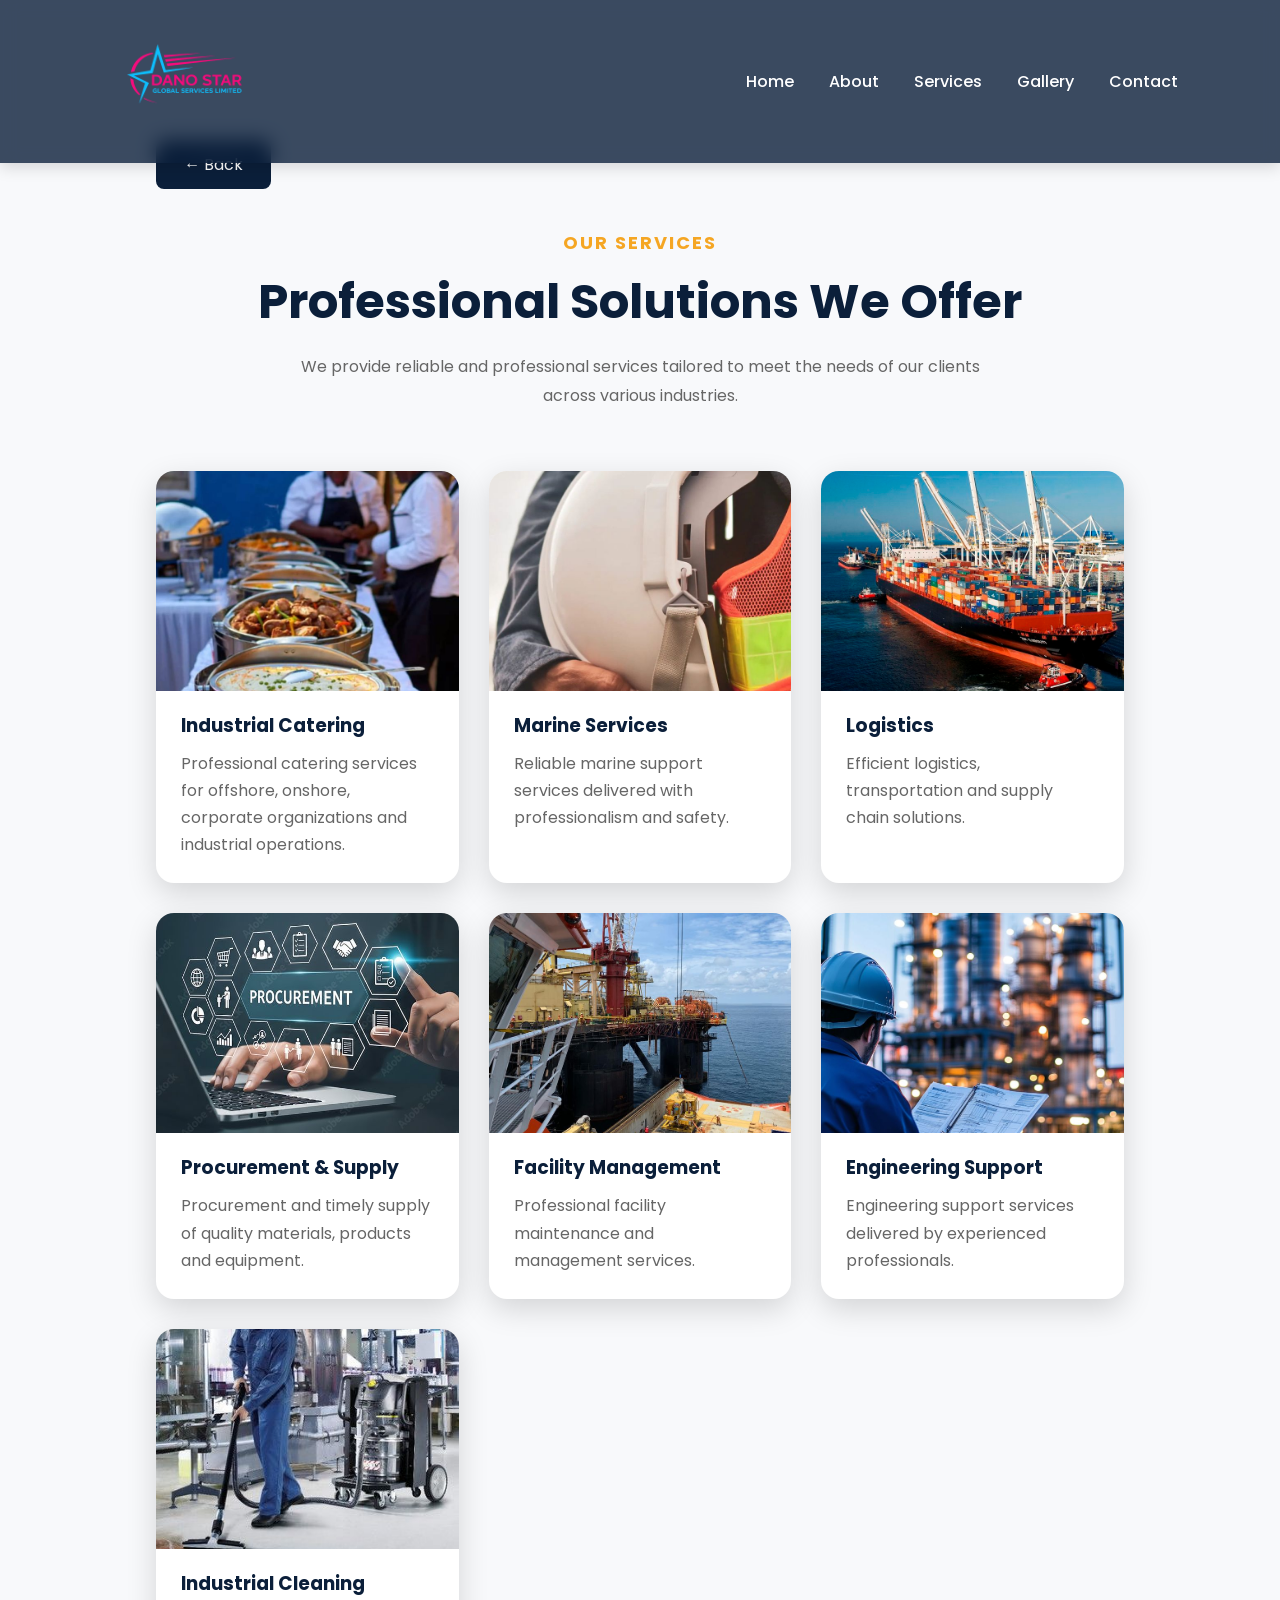
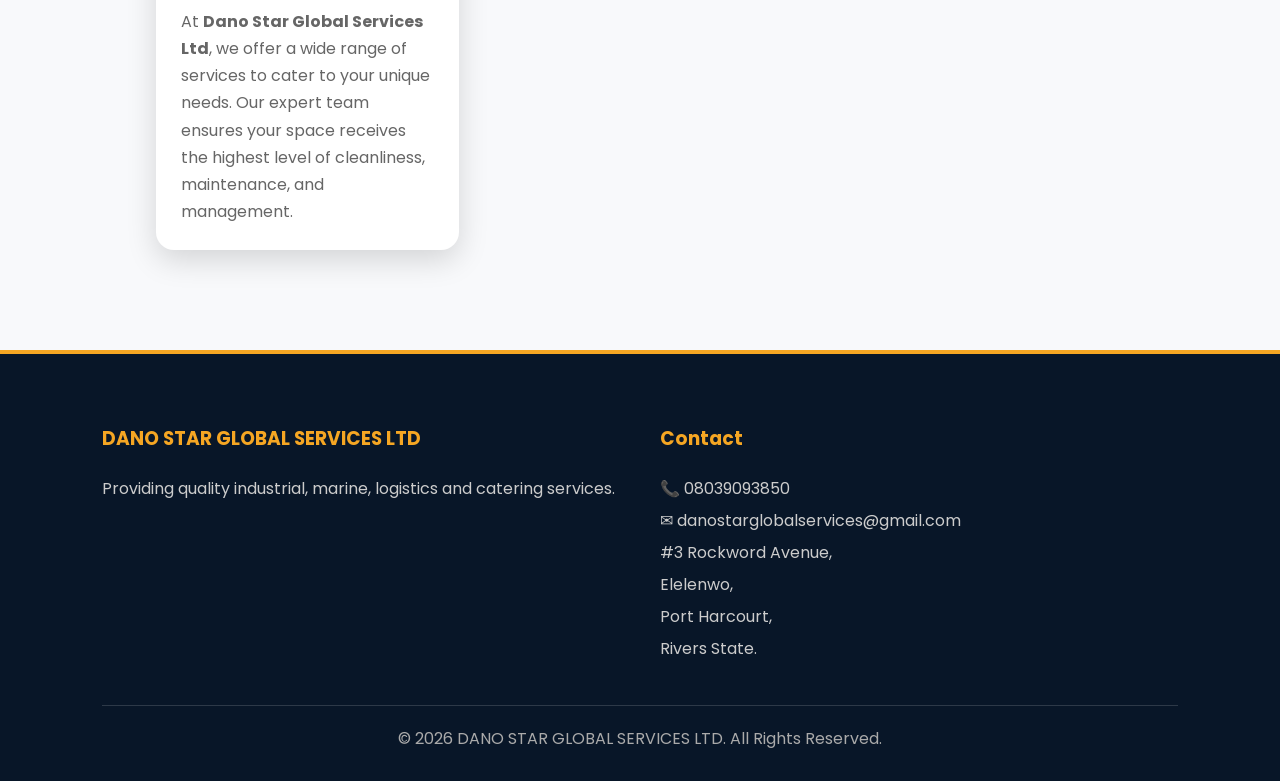
<file: services.html>
<!DOCTYPE html>
<html lang="en">

<head>

<meta charset="UTF-8">
<meta name="viewport" content="width=device-width, initial-scale=1.0">

<title>Services | DANO STAR GLOBAL SERVICES LTD</title>

<link rel="stylesheet" href="css/style.css">
<link rel="stylesheet" href="css/responsive.css">

</head>

<body>

<header>

<nav class="navbar">

<div class="logo">
<a href="index.html">
<img src="images/logo.png" alt="DANO STAR Logo">
</a>
</div>

<ul class="nav-links">

<li><a href="index.html">Home</a></li>
<li><a href="about.html">About</a></li>
<li><a href="services.html">Services</a></li>
<li><a href="gallery.html">Gallery</a></li>
<li><a href="contact.html">Contact</a></li>

</ul>

<div class="menu-toggle">☰</div>

</nav>

</header>

<section class="services-page">

<div class="container">

<a href="javascript:history.back()" class="back-btn">
← Back
</a>

<div class="section-title">

<h5>OUR SERVICES</h5>

<h2>Professional Solutions We Offer</h2>

<p>
We provide reliable and professional services tailored to meet the needs of our clients 
across various industries.
</p>

</div>

<div class="service-grid">

<div class="service-card">
<img src="images/catering.jpg" alt="Industrial Catering">
<h3>Industrial Catering</h3>
<p>Professional catering services for offshore, onshore, corporate organizations and industrial 
operations.</p>
</div>

<div class="service-card">
<img src="images/marine.jpg" alt="Marine Services">
<h3>Marine Services</h3>
<p>Reliable marine support services delivered with professionalism and safety.</p>
</div>

<div class="service-card">
<img src="images/logistics.jpg" alt="Logistics">
<h3>Logistics</h3>
<p>Efficient logistics, transportation and supply chain solutions.</p>
</div>

<div class="service-card">
<img src="images/procurement.jpg" alt="Procurement">
<h3>Procurement & Supply</h3>
<p>Procurement and timely supply of quality materials, products and equipment.</p>
</div>

<div class="service-card">
<img src="images/facilities.jpg" alt="Facility Management">
<h3>Facility Management</h3>
<p>Professional facility maintenance and management services.</p>
</div>

<div class="service-card">
<img src="images/engineering.jpg" alt="Engineering Support">
<h3>Engineering Support</h3>
<p>Engineering support services delivered by experienced professionals.</p>
</div>

<div class="service-card">
<img src="images/Industrial Cleaning.jpg" alt="Industrial Cleaning">
<h3>Industrial Cleaning</h3>
<p>At <strong>Dano Star Global Services Ltd</strong>, we offer a wide range of services to cater to your unique needs. 
Our expert team ensures your space receives the highest level of cleanliness, maintenance, and management.</p>
</div>

</div>

</div>

</section>

<footer>

<div class="footer-content">

<div>

<h3>DANO STAR GLOBAL SERVICES LTD</h3>

<p>
Providing quality industrial, marine, logistics and catering services.
</p>

</div>

<div>

<h3>Contact</h3>

<p>📞 08039093850</p>

<p>✉ danostarglobalservices@gmail.com</p>

<p>
#3 Rockword Avenue,<br>
Elelenwo,<br>
Port Harcourt,<br>
Rivers State.
</p>

</div>

</div>

<div class="copyright">

© 2026 DANO STAR GLOBAL SERVICES LTD. All Rights Reserved.

</div>

</footer>

<script src="js/script.js"></script>

</body>

</html>
</file>
<file: css/style.css>
/*==================================
  DANO STAR GLOBAL SERVICES LTD
  Main Stylesheet
===================================*/

/* Google Font */
@import url('https://fonts.googleapis.com/css2?family=Poppins:wght@300;400;500;600;700;800&display=swap');

/* Reset */
*{
    margin:0;
    padding:0;
    box-sizing:border-box;
}

html{
    scroll-behavior:smooth;
}
html,
body{
    font-family:'Poppins',sans-serif;
    background:#ffffff;
    color:#333;
    overflow-x:hidden;
}

/* Colors */
:root{
    --primary:#0B1F3A;
    --secondary:#F5A623;
    --white:#ffffff;
    --dark:#333333;
    --light:#f5f5f5;
    --shadow:0 10px 30px rgba(0,0,0,.15);
}

/* Container */
.container{
    width:90%;
    max-width:1200px;
    margin:auto;
}

/* Section */
section{
    padding:110px 0;
}

/* Titles */
.section-title{
    text-align:center;
    margin-bottom:60px;
}

.section-title h5{
    color:var(--secondary);
    font-size:18px;
    letter-spacing:2px;
    text-transform:uppercase;
}

.section-title h2{
    font-size:48px;
    color:var(--primary);
    margin-top:10px;
    margin-bottom:15px;
}

.section-title p{
    max-width:700px;
    margin:auto;
    color:#666;
    line-height:1.8;
}

/* Buttons */

.btn{
    display:inline-block;
    padding:15px 35px;
    background:#f4b400;
    color: #fff;
    border-radius:50px;
    text-decoration:none;
    font-weight:600;
    transition:.3s ;
    box-shadow: 0 8px 20px rgba(0,0,0,.15);
}

.btn-primary{
    background:var(--secondary);
    color:white;
}

.btn-primary:hover{
    transform:translateY(-3px);
    box-shadow:0 8px 20px rgba(0,0,0,0.2);
}

.btn-outline{
    border:2px solid white;
    color:white;
}

.btn-outline:hover{
    background:white;
    color:var(--primary);
}
/*==================================
        NAVIGATION BAR
===================================*/

.navbar{
    position:fixed;
    top:0;
    left:0;
    width:100%;
    padding:15px 8%;
    display:flex;
    justify-content:space-between;
    align-items:center;
    background:rgba(11,31,58,.95);
    backdrop-filter:blur(10px);
    z-index:1000;
    transition:0.3s ease;
    box-shadow: 0 4px 15px rgba(0,0,0,0.15);
}

.logo img{
    height:auto;
    width: 180px;
}

.nav-links{
    display:flex;
    list-style:none;
    gap:35px;
}

.nav-links a{
    color:#fff;
    text-decoration:none;
    font-weight:500;
    position:relative;
    transition:color 0.3s ease;
}

.nav-links a:hover{
    color:#f4b400;
}

.nav-links a::after{
    content:'';
    position:absolute;
    left:0;
    bottom:-8px;
    width:0;
    height:3px;
    background:var(--secondary);
    transition:.4s;
}

.nav-links a:hover::after{
    width:100%;
}

.nav-buttons{
    display:flex;
    gap:7px;
}

.call-btn,
.whatsapp-btn{
    padding:12px 22px;
    border-radius:30px;
    text-decoration:none;
    font-weight:600;
    transition:.4s;
}

.call-btn{
    background:var(--secondary);
    color:#fff;
}

.whatsapp-btn{
    background:#25D366;
    color:#fff;
}

.call-btn:hover,
.whatsapp-btn:hover{
    transform:translateY(-4px);
    box-shadow:var(--shadow);
}

.menu-toggle{
    display:none;
    color:#fff;
    font-size:32px;
    cursor:pointer;
}

/*==================================
          HERO SECTION
===================================*/

.hero{
    position:relative;
    height:100vh;
    display:flex;
    align-items:center;
    justify-content:center;
    padding:0 8%;
    background:url("images/hero1.jpg") center center/cover no-repeat;
    overflow:hidden;
}

.overlay{
    position:absolute;
    inset:0;
    background:rgba(0,0,0,.60);
}

.hero-content{
    position:relative;
    z-index:2;
    max-width:850px;
    color:#fff;
    text-align:left;
}

.hero-content h4{
    color:var(--secondary);
    font-size:20px;
    letter-spacing:3px;
    margin-bottom:15px;
}

.hero-content h1{
    font-size:clamp(55px,8vw,85px);
    line-height:1.1;
    font-weight:800;
    margin-bottom:25px;
}

.hero-content p{
    font-size:22px;
    line-height:1.8;
    max-width:700px;
    margin-bottom:40px;
}

.hero-buttons{
    display:flex;
    gap:20px;
    flex-wrap:wrap;
}

.discover-btn,
.contact-btn{
    display:inline-block;
    padding:18px 38px;
    border-radius:50px;
    text-decoration:none;
    font-weight:700;
    transition:.4s;
}

.discover-btn{
    background:var(--secondary);
    color:#fff;
}

.contact-btn{
    background:#fff;
    color:var(--primary);
}

.discover-btn:hover,
.contact-btn:hover{
    transform:translateY(-5px);
    box-shadow:var(--shadow);
}
/*==================================
        ABOUT SECTION
===================================*/

.about-preview{
    padding:60px 5%;
    display:grid;
    grid-template-columns:1fr 1fr;
    gap:30px;
    align-items:center;
    background:#fff;
}

.about-image img{
    width:100%;
    border-radius:20px;
    box-shadow:var(--shadow);
    transition:.5s;
}

.about-image img:hover{
    transform:scale(1.03);
}

.about-text h5{
    color:var(--secondary);
    letter-spacing:2px;
    margin-bottom:10px;
}

.about-text h2{
    font-size:48px;
    color:var(--primary);
    margin-bottom:20px;
}

.about-text p{
    color:#666;
    line-height:1.9;
    margin-bottom:20px;
}

.about-text a{
    color:var(--secondary);
    text-decoration:none;
    font-weight:700;
}

/*==================================
        SERVICES
===================================*/

.services-preview{
    padding:100px 8%;
    background:#f8f9fb;
}

.service-grid{
    display:grid;
    grid-template-columns:repeat(auto-fit,minmax(260px,1fr));
    gap:30px;
}

.service-card{
    background:#fff;
    border-radius:18px;
    overflow:hidden;
    box-shadow:var(--shadow);
    transition:.4s;
    display: flex;
    flex-direction: column;
}
.service-card p{
    flex-grow: 1;
}

.service-card:hover{
    transform:translateY(-10px);
}

.service-card img{
    width:100%;
    height:220px;
    object-fit:cover;
}

.service-card h3{
    color:var(--primary);
    padding:20px 25px 10px;
}

.service-card p{
    color:#666;
    padding:0 25px 25px;
    line-height:1.7;
}

/*==================================
      WHY CHOOSE US
===================================*/

.why-us{
    padding:100px 8%;
    background:#fff;
}

.why-grid{
    display:grid;
    grid-template-columns:repeat(auto-fit,minmax(260px,1fr));
    gap:25px;
}

.why-card{
    background:#0B1F3A;
    color:#fff;
    padding:40px 30px;
    border-radius:18px;
    transition:.4s;
}

.why-card:hover{
    background:#F5A623;
    transform:translateY(-10px);
}

.why-card h3{
    margin-bottom:15px;
    font-size:24px;
}

.why-card p{
    line-height:1.8;
}
/*==================================
      GALLERY PREVIEW
===================================*/

/*==========================
      FOOD GALLERY
===========================*/

.food-grid {
    display: grid;
    grid-template-columns: repeat(2, minmax(0, 1fr));
    gap: 15px;
    width: 100%;
}

.food-card {
    width: 100%;
    min-width: 0;
    overflow: hidden;
}

.food-card img {
    display: block;
    width: 100%;
    height: 180px;
    object-fit: cover;
}

.food-card h3 {
    font-size: 16px;
    line-height: 1.4;
    padding: 10px;
    margin: 0;
    word-wrap: break-word;
}

/*==================================
      CERTIFICATES
===================================*/

.certificates{
    padding:100px 8%;
    background:#fff;
    text-align:center;
}

.certificate-grid{
    display:grid;
    grid-template-columns:repeat(auto-fit,minmax(280px,1fr));
    gap:30px;
    margin-top:50px;
}

.certificate-card{
    background:#fff;
    border-radius:18px;
    overflow:hidden;
    box-shadow:var(--shadow);
    transition:.4s;
}

.certificate-card:hover{
    transform:translateY(-8px);
}

.certificate-card img{
    width:100%;
    height:350px;
    object-fit:contain;
    background:#f5f5f5;
}

.certificate-card h3{
    padding:20px;
    color:var(--primary);
}

/*==================================
      CONTACT CTA
===================================*/

.contact-cta{
    padding:100px 8%;
    text-align:center;
    background:linear-gradient(rgba(11,31,58,.92),rgba(11,31,58,.92)),
    url("../images/hero/hero2.jpg") center/cover;
    color:#fff;
}

.contact-cta h2{
    font-size:50px;
    margin-bottom:20px;
}

.contact-cta p{
    font-size:20px;
    margin-bottom:40px;
    color:#ddd;
}

/*==================================
          FOOTER
===================================*/

footer{
    background:#081628;
    color:#fff;
    padding:70px 8% 30px;
    border-top: 4px solid #f5a623;
}

.footer-content{
    display:grid;
    grid-template-columns:repeat(auto-fit,minmax(250px,1fr));
    gap:40px;
}

.footer-content h3{
    color:var(--secondary);
    margin-bottom:20px;
}

.footer-content p,
.footer-content a{
    color:#ccc;
    text-decoration:none;
    line-height:2;
}

.footer-content a:hover{
    color:var(--secondary);
}

.copyright{
    margin-top:40px;
    text-align:center;
    border-top:1px solid rgba(255,255,255,.15);
    padding-top:20px;
    color:#aaa;
}
/*==========================
        SCROLL ANIMATION
==========================*/

section{

opacity:0;

transform:translateY(80px);

transition:1s;

}

section.show{

opacity:1;

transform:translateY(0);

}

/*==========================
        TOP BUTTON
==========================*/

.top-btn{

position:fixed;

right:25px;

bottom:30px;

width:55px;

height:55px;

border:none;

border-radius:50%;

background:#F5A623;

color:#fff;

font-size:22px;

cursor:pointer;

display:none;

z-index:9999;

box-shadow:0 10px 30px rgba(0,0,0,.3);

transition:.4s;

}

.top-btn:hover{

transform:translateY(-5px);

background:#0B1F3A;

}
/* CONTACT PAGE */

.contact-page{
    padding:140px 8% 100px;
    background:#f8f9fb;
}

.contact-grid{
    display:grid;
    grid-template-columns:repeat(auto-fit,minmax(250px,1fr));
    gap:25px;
    margin:50px 0;
}

.contact-card{
    background:#fff;
    padding:30px;
    border-radius:15px;
    box-shadow:var(--shadow);
    transition:.4s;
    text-align:center;
}

.contact-card:hover{
    transform:translateY(-10px);
}

.contact-card h3{
    color:var(--primary);
    margin-bottom:20px;
}

.contact-card p{
    line-height:1.8;
    word-wrap: break-word;
    overflow-wrap: break-word;
    word-break: break-word;
}

.map{
    margin-top:60px;
    overflow:hidden;
    border-radius:15px;
    box-shadow:var(--shadow);
}

.back-btn{
    display:inline-block;
    margin-bottom:40px;
    text-decoration:none;
    color:#fff;
    background:var(--primary);
    padding:12px 28px;
    border-radius:8px;
    transition:.3s;
}

.back-btn:hover{
    background:var(--secondary);
}
/*========== FOOD GALLERY ==========*/

.gallery-page{

padding:140px 8%;

background:#fafafa;

}

.gallery-heading{

font-size:40px;

color:#0B1F3A;

margin:70px 0 30px;

text-align:center;
color: #1d1d1d;
font-size: 40px;
font-weight: 700;
}

/*==================================
        FOOD GALLERY
===================================*/

.food-grid {
    display: grid;
    grid-template-columns: repeat(2, 320px);
    justify-content: center;
    gap: 20px;
    margin: 40px auto;
}

.food-card {
    width: 320px;
    background: #fff;
    border-radius: 12px;
    overflow: hidden;
    box-shadow: 0 5px 15px rgba(0,0,0,.1);
}

.food-card img {
    display: block;
    width: 100%;
    height: 220px;
    object-fit: cover;
}

.food-card h3 {
    padding: 12px;
    margin: 0;
    text-align: center;
    color: var(--primary);
    font-size: 16px;
}
/*==============================
    CERTIFICATES PAGE
===============================*/

.certificates-page{
    padding:140px 8% 100px;
    background:#f8f9fb;
}

.certificate-grid{
    display:grid;
    grid-template-columns:repeat(auto-fit,minmax(300px,1fr));
    gap:30px;
    margin-top:50px;
}

.certificate-card{
    background:#fff;
    border-radius:18px;
    overflow:hidden;
    box-shadow:var(--shadow);
    transition:.4s;
    cursor:pointer;
}

.certificate-card:hover{
    transform:translateY(-10px);
}

.certificate-card img{
    width:100%;
    height:380px;
    object-fit:contain;
    background:#fff;
    padding:20px;
}

.certificate-card h3{
    padding:20px;
    text-align:center;
    color:var(--primary);
}
.about-page{

padding:140px 8% 80px;

background:#fff;

}

.mission-section{

padding:80px 8%;

background:#f8f9fb;

}

.mission-grid{

display:grid;

grid-template-columns:repeat(auto-fit,minmax(300px,1fr));

gap:30px;

}

.mission-card{

background:#fff;

padding:40px;

border-radius:15px;

box-shadow:var(--shadow);

transition:.4s;

}

.mission-card:hover{

transform:translateY(-10px);

}

.values-section{

padding:100px 8%;

background:#fff;

}
/*==============================
        SERVICES PAGE
===============================*/

.services-page{
    padding:140px 8% 100px;
    background:#f8f9fb;
}
/*==========================
      LOADING SCREEN
==========================*/

#loader{
    position:fixed;
    top:0;
    left:0;
    width:100%;
    height:100%;
    background:#0B1F3A;
    display:flex;
    justify-content:center;
    align-items:center;
    z-index:99999;
    transition:opacity .5s ease, visibility .5s ease;
}

.loader-content{
    text-align:center;
}

.loader-logo{
    width:400px;
    margin-bottom:20px;
    animation:logoSpin 2s ease-in-out infinite;
}

.loader-content h2{
    color:#fff;
    font-size:28px;
    margin-bottom:25px;
}

.loading-bar{
    width:250px;
    height:6px;
    background:rgba(255,255,255,.2);
    border-radius:10px;
    overflow:hidden;
    margin:auto;
}

.loading-bar span{
    display:block;
    width:0%;
    height:100%;
    background:#F5A623;
    animation:loading 0.5s linear forwards;
}

@keyframes loading{
    from{
        width:0%;
    }
    to{
        width:100%;
    }
}

@keyframes logoSpin{
    0%{
        transform:scale(.9);
    }
    50%{
        transform:scale(1.05);
    }
    100%{
        transform:scale(.9);
    }
}
img{
    transition: 4s ease;
}
    img:hover{
        transform:scale(1.03) ;
    }
/*==================================
   COMPANY CAPACITY & COMMITMENT
===================================*/

.company-capacity{
    padding:100px 8%;
    background:#f8f9fb;
}

.capacity-grid{
    display:grid;
    grid-template-columns:repeat(4, 1fr);
    gap:25px;
    margin-top:50px;
}

.capacity-card{
    background:#fff;
    padding:35px 25px;
    border-radius:18px;
    box-shadow:var(--shadow);
    border-top:4px solid var(--secondary);
    transition:.4s ease;
}

.capacity-card:hover{
    transform:translateY(-8px);
}

.capacity-card h3{
    color:var(--primary);
    font-size:21px;
    margin-bottom:15px;
}

.capacity-card p{
    color:#666;
    line-height:1.8;
}


/*==================================
        HEALTH & SAFETY
===================================*/

.health-safety{
    padding:100px 8%;
    background:#fff;
}

.safety-content{
    display:grid;
    grid-template-columns:repeat(2,1fr);
    gap:30px;
    margin-top:50px;
}

.safety-card{
    background:#0B1F3A;
    color:#fff;
    padding:35px;
    border-radius:18px;
    transition:.4s ease;
}

.safety-card:hover{
    transform:translateY(-8px);
    background:#F5A623;
}

.safety-card h3{
    font-size:24px;
    margin-bottom:15px;
}

.safety-card p{
    line-height:1.8;
    color:#eee;
}


/*==================================
       COMMUNITY RELATIONSHIP
===================================*/

.community-section{
    padding:100px 8%;
    background:#f8f9fb;
}

.community-content{
    display:grid;
    grid-template-columns:1.5fr 1fr;
    gap:60px;
    align-items:center;
}

.community-text h5{
    color:var(--secondary);
    letter-spacing:2px;
    margin-bottom:12px;
}

.community-text h2{
    color:var(--primary);
    font-size:45px;
    margin-bottom:25px;
}

.community-text p{
    color:#666;
    line-height:1.9;
    margin-bottom:18px;
}

.community-highlight{
    background:var(--primary);
    color:#fff;
    padding:40px;
    border-radius:20px;
    box-shadow:var(--shadow);
}

.community-highlight h3{
    color:var(--secondary);
    font-size:27px;
    margin-bottom:25px;
}

.community-highlight ul{
    list-style:none;
}

.community-highlight li{
    padding:12px 0;
    border-bottom:1px solid rgba(255,255,255,.15);
}

.community-highlight li::before{
    content:"✓";
    color:var(--secondary);
    font-weight:bold;
    margin-right:12px;
}
</file>
<file: css/responsive.css>
/*==========================
      TABLET DEVICES
==========================*/

@media(max-width:992px){

    .navbar{
        padding:15px 5%;
    }

    .hero-content h1{
        font-size:55px;
    }

    .about-preview{
        grid-template-columns:1fr;
    }

    .footer-content{
        grid-template-columns:1fr 1fr;
    }

}

/*==========================
      MOBILE DEVICES
==========================*/

@media(max-width:768px){

.menu-toggle{
        display:block;
    }

    .navbar{
    display:flex;
    justify-content:space-between;
    align-items:center;
}

.logo img{
    width:150px;
    height:auto;
}

.menu-toggle{
    display:block;
    font-size:32px;
    color:#fff;
    cursor:pointer;
}

    .nav-links{
        position:absolute;
        top:100%;
        left:0;
        width:100%;
        background:#081628;
        flex-direction:column;
        text-align:center;
        gap:20px;
        padding:25px 0;
        display:none;
    }

    .nav-links.active{
        display:flex;
    }

    .nav-buttons{
        display:none;
    }

    .hero{
        text-align:center;
        padding: 160px 5% 80px;
        min-height: 100vh;
        align-items:center;
    }
    .hero-content{
        margin-top: 40px;
        text-align: center;
    }

    .hero-content h1{
        font-size:32px;
        line-height:1.15;
    }

    .hero-content p{
        font-size:17px;
    }

    .hero-buttons{
        justify-content:center;
    }

    .about-text h2,
    .section-title h2,
    .contact-cta h2{
        font-size:42px;
        line-height: 1.2;
    }
    .about-text p{
        font-size: 17px;
        line-height: 1.8;
    }

    .footer-content{
        grid-template-columns:1fr;
        text-align:center;
    }

.food-grid {
    display: grid;
    grid-template-columns: repeat(2, minmax(0, 1fr));
    gap: 12px;
    width: 100%;
    margin: 30px 0;
}

.food-card {
    width: 100%;
    min-width: 0;
}

.food-card img {
    width: 100%;
    height: 150px;
    display: block;
    object-fit: cover;
}

.food-card h3 {
    font-size: 13px;
    line-height: 1.3;
    padding: 9px 6px;
    margin: 0;
    word-break: normal;
    overflow-wrap: break-word;
}
html,
body {
    width: 100%;
    max-width: 100%;
    overflow-x: hidden;
}
.gallery-heading{
    font-size: 28px;
    line-height: 1.2;
    padding: 0 15px;
    max-width: 320px;
    margin: 70px auto 30px;
}
.about-preview{
    display: flex;
    flex-direction: column;
    gap: 25px;
    padding: 40px 5%;
}
.about-image{
    order: 2;
    margin-top: 0;

}
.about-text{
    order: 1;
}
.about-image img{
    width: 100%;
    display: block;
}
.values-grid{
    display: grid;
    grid-template-columns: 1fr;
    gap: 20px;
    margin-top: 40px;
}

.value-card{
    width: 100%;
    max-width: 350px;
    margin: 0 auto;
    padding: 35px 20px;
    border-radius: 20px;
    text-align: center;
}
}
/*==================================
   COMPANY CAPACITY RESPONSIVE
===================================*/

@media(max-width:992px){

    .capacity-grid{
        grid-template-columns:repeat(2,1fr);
    }

    .community-content{
        grid-template-columns:1fr;
        gap:40px;
    }

}


@media(max-width:768px){

    .capacity-grid{
        grid-template-columns:1fr;
        gap:20px;
    }

    .capacity-card{
        padding:30px 25px;
    }

    .safety-content{
        grid-template-columns:1fr;
        gap:20px;
    }

    .community-section{
        padding:70px 5%;
    }

    .community-text h2{
        font-size:36px;
        line-height:1.2;
    }

    .community-highlight{
        padding:30px 25px;
    }

}


/*==========================
      SMALL PHONES
==========================*/
@media(max-width:480px){

    .hero-content h1{
        font-size:34px;
    }

    .hero-content p{
        font-size:16px;
    }

    .discover-btn,
    .contact-btn,
    .call-btn,
    .whatsapp-btn{
        width:100%;
        text-align:center;
    }

    .service-card,
    .why-card{
        margin:0 auto;
    }
}

/*==================================
   COMPANY CAPACITY RESPONSIVE
===================================*/

@media(max-width:992px){

    .capacity-grid{
        grid-template-columns:repeat(2,1fr);
    }

    .community-content{
        grid-template-columns:1fr;
        gap:40px;
    }

}


@media(max-width:768px){

    .capacity-grid{
        grid-template-columns:1fr;
        gap:20px;
    }

    .capacity-card{
        padding:30px 25px;
    }

    .safety-content{
        grid-template-columns:1fr;
        gap:20px;
    }

    .community-section{
        padding:70px 5%;
    }

    .community-text h2{
        font-size:36px;
        line-height:1.2;
    }

    .community-highlight{
        padding:30px 25px;
    }

}
</file>
